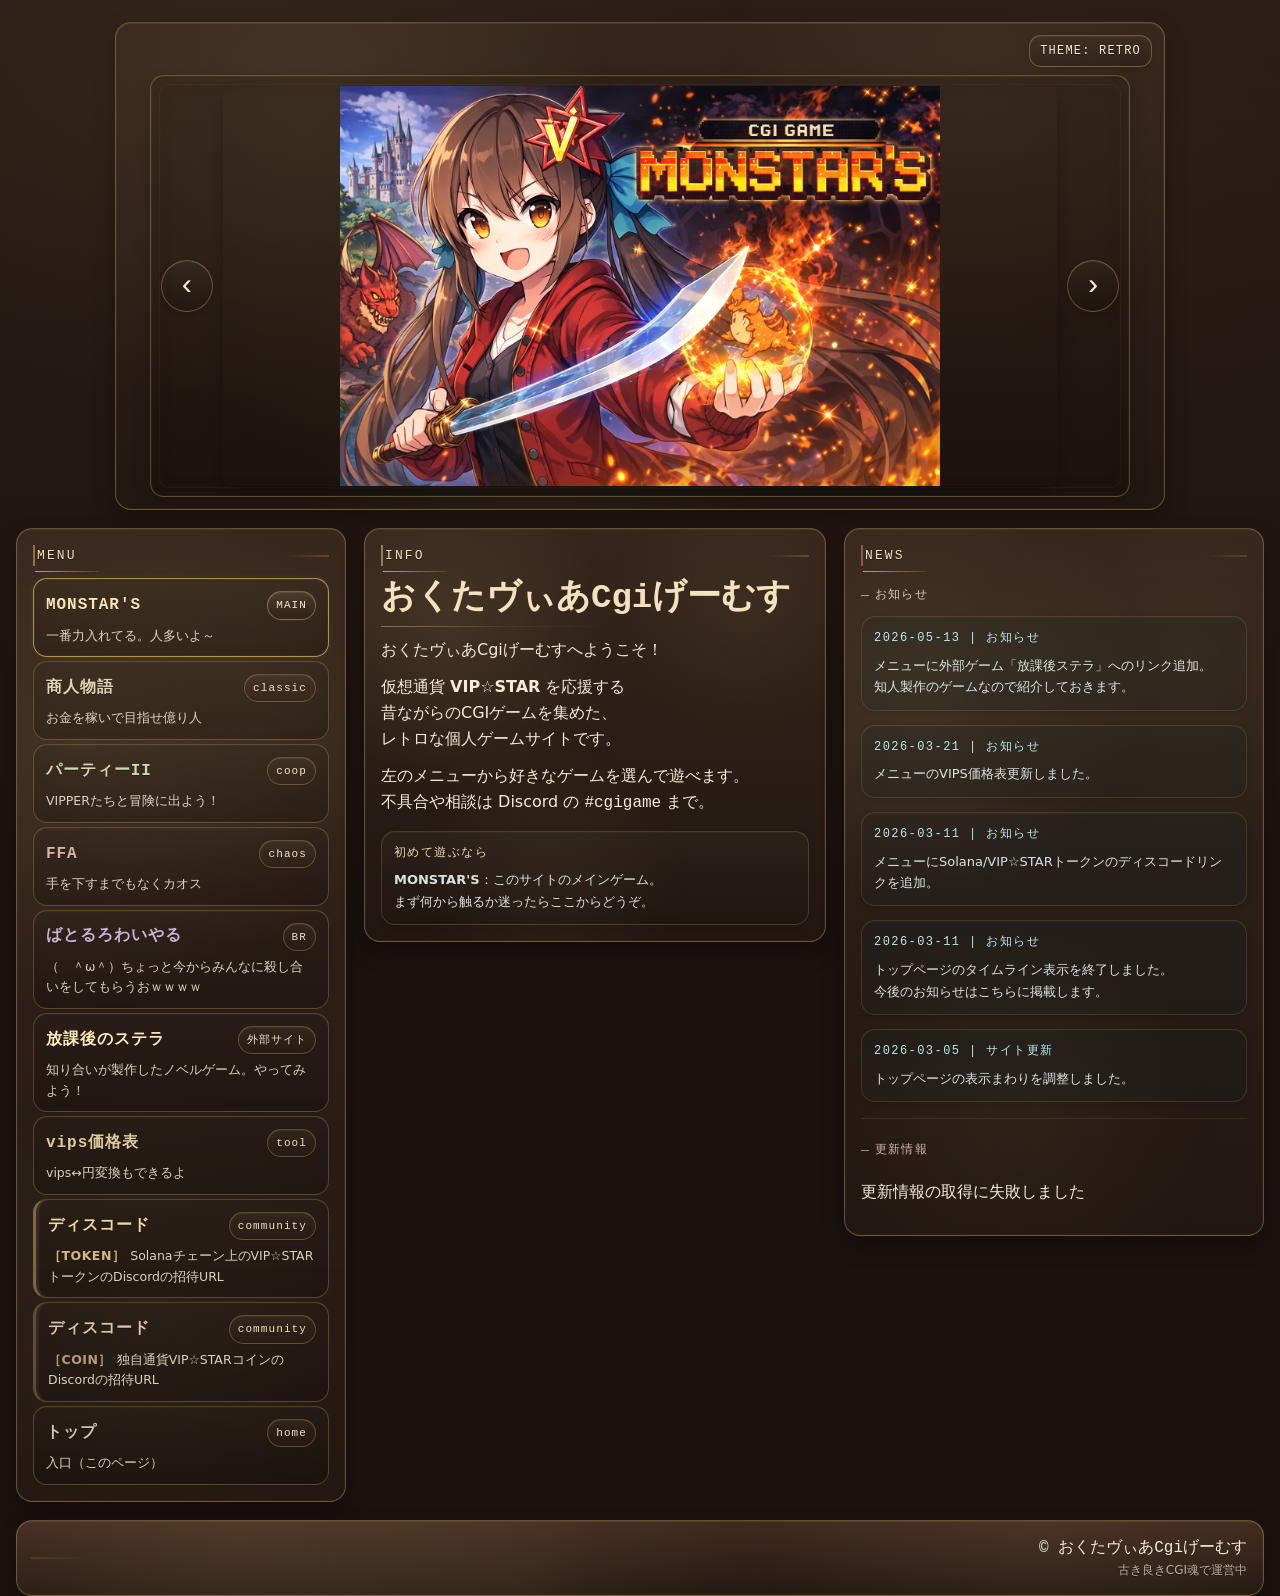
<file: index.html>
<!DOCTYPE html>
<html lang="ja">

<head>
  <meta charset="UTF-8" />
  <meta name="viewport" content="width=device-width, initial-scale=1" />

  <title>おくたヴぃあCgiげーむす | 古いCGIゲームを集めたサイト</title>
  <meta name="description"
    content="古いCGIゲームを集めた非公式サイト。MONSTAR'S、商人物語、パーティーII、FFA、ばとるろわいやる などを掲載。レトロな雰囲気で遊べる個人ゲームポータルです。" />
  <meta name="robots" content="index,follow" />
  <meta name="format-detection" content="telephone=no" />
  <meta name="theme-color" content="#241915" />

  <link rel="canonical" href="https://oktaviacgi-games.com/" />
  <link rel="shortcut icon" href="./top_file/favicon.ico" />

  <meta property="og:site_name" content="おくたヴぃあCgiげーむす" />
  <meta property="og:title" content="おくたヴぃあCgiげーむす | 古いCGIゲームを集めたサイト" />
  <meta property="og:description" content="MONSTAR'S、商人物語、パーティーII、FFA など、昔ながらのCGIゲームを集めた非公式サイト。" />
  <meta property="og:type" content="website" />
  <meta property="og:url" content="https://oktaviacgi-games.com/" />
  <meta property="og:image" content="https://oktaviacgi-games.com/top_file/ogp.jpg" />
  <meta property="og:locale" content="ja_JP" />

  <meta name="twitter:card" content="summary_large_image" />
  <meta name="twitter:title" content="おくたヴぃあCgiげーむす | 古いCGIゲームを集めたサイト" />
  <meta name="twitter:description" content="昔ながらのCGIゲームを集めた非公式サイト。MONSTAR'S、商人物語、パーティーII、FFA などを掲載。" />
  <meta name="twitter:image" content="https://oktaviacgi-games.com/top_file/ogp.jpg" />

  <script type="application/ld+json">
  {
    "@context": "https://schema.org",
    "@type": "CollectionPage",
    "name": "おくたヴぃあCgiげーむす",
    "url": "https://oktaviacgi-games.com/",
    "description": "古いCGIゲームを集めた非公式サイト。MONSTAR'S、商人物語、パーティーII、FFA などを掲載。",
    "inLanguage": "ja",
    "isPartOf": {
      "@type": "WebSite",
      "name": "おくたヴぃあCgiげーむす",
      "url": "https://oktaviacgi-games.com/"
    }
  }
  </script>

  <link rel="stylesheet" href="./top_file/css_js/base.css">
  <link rel="stylesheet" href="./top_file/css_js/retro.css">
  <link rel="stylesheet" href="./top_file/css_js/cyber.css">
  <link rel="stylesheet" href="./top_file/css_js/oldweb.css">
  <script src="./top_file/css_js/top.js" defer></script>

  <link rel="preconnect" href="https://fonts.googleapis.com" />
  <link rel="preconnect" href="https://fonts.gstatic.com" crossorigin />
  <link
    href="https://fonts.googleapis.com/css2?family=Orbitron:wght@500;700;900&family=Roboto+Mono:wght@400;700&display=swap"
    rel="stylesheet" />
</head>

<body data-theme="retro">

  <div class="scanline"></div>
  <div class="scanline2"></div>

  <div id="page">
    <header id="header" class="panel panel-header">
      <div class="header-inner">
        <div class="theme-switch">
          <button id="themeToggle" class="theme-btn" type="button" aria-pressed="false">
            THEME: <span id="themeLabel">RETRO</span>
          </button>
        </div>
        <div class="hero hero-main">
          <div class="hero-card">
            <button class="hero-nav hero-nav-prev" type="button" aria-label="前の画像">‹</button>
            <img id="hero-banner" src="" alt="トップイメージ" />
            <button class="hero-nav hero-nav-next" type="button" aria-label="次の画像">›</button>
          </div>
        </div>
      </div>
    </header>

    <main class="grid3">
      <aside id="navigation" class="panel panel-nav">
        <div class="panel-title panel-title-menu" data-title="MENU">MENU</div>

        <nav class="menu menu-primary">
          <a class="menu-item menu-item-main is-main" href="https://oktaviacgi-games.com/game/monsters_py/monster.py">
            <div class="menu-item-top">
              <span class="menu-label menu-label-main">MONSTAR'S</span>
              <span class="pill pill-main">MAIN</span>
            </div>
            <div class="menu-desc">一番力入れてる。人多いよ～</div>
          </a>

          <a class="menu-item menu-item-classic" href="http://oktavia.sakura.ne.jp/game/syounin/akimono/index.cgi">
            <div class="menu-item-top">
              <span class="menu-label">商人物語</span>
              <span class="pill">classic</span>
            </div>
            <div class="menu-desc">お金を稼いで目指せ億り人</div>
          </a>

          <a class="menu-item menu-item-coop" href="http://oktavia.sakura.ne.jp/game/party2/">
            <div class="menu-item-top">
              <span class="menu-label">パーティーII</span>
              <span class="pill">coop</span>
            </div>
            <div class="menu-desc">VIPPERたちと冒険に出よう！</div>
          </a>

          <a class="menu-item menu-item-chaos" href="http://oktavia.sakura.ne.jp/game/ffa/">
            <div class="menu-item-top">
              <span class="menu-label">FFA</span>
              <span class="pill">chaos</span>
            </div>
            <div class="menu-desc">手を下すまでもなくカオス</div>
          </a>

          <a class="menu-item menu-item-br" href="http://w1.oroti.net/~houjo/br2/brlist.cgi">
            <div class="menu-item-top">
              <span class="menu-label">ばとるろわいやる</span>
              <span class="pill">BR</span>
            </div>
            <div class="menu-desc">（　＾ω＾）ちょっと今からみんなに殺し合いをしてもらうおｗｗｗｗ</div>
          </a>

          <a class="menu-item " href="https://www.houkago-stella.com/lp/" target="_blank">
            <div class="menu-item-top">
              <span class="menu-label">放課後のステラ</span>
              <span class="pill">外部サイト</span>
            </div>
            <div class="menu-desc">知り合いが製作したノベルゲーム。やってみよう！</div>
          </a>

          <a class="menu-item menu-item-tool" href="./vips_price.html">
            <div class="menu-item-top">
              <span class="menu-label">vips価格表</span>
              <span class="pill">tool</span>
            </div>
            <div class="menu-desc">vips↔円変換もできるよ</div>
          </a>

          <a class="menu-item menu-item-community menu-item-community-token" href="https://discord.gg/ZGqx7ARVQj"
            target="_blank" rel="noopener noreferrer">
            <div class="menu-item-top">
              <span class="menu-label">ディスコード</span>
              <span class="pill">community</span>
            </div>
            <div class="menu-desc">Solanaチェーン上のVIP☆STARトークンのDiscordの招待URL</div>
          </a>

          <a class="menu-item menu-item-community menu-item-community-coin" href="https://discord.gg/yNg3ntSDgf"
            target="_blank" rel="noopener noreferrer">
            <div class="menu-item-top">
              <span class="menu-label">ディスコード</span>
              <span class="pill">community</span>
            </div>
            <div class="menu-desc">独自通貨VIP☆STARコインのDiscordの招待URL</div>
          </a>

          <a class="menu-item menu-item-home" href="./">
            <div class="menu-item-top">
              <span class="menu-label">トップ</span>
              <span class="pill">home</span>
            </div>
            <div class="menu-desc">入口（このページ）</div>
          </a>


        </nav>
      </aside>

      <div class="center-col">
        <section id="top_message" class="panel panel-message panel-info">
          <div class="panel-title panel-title-info" data-title="INFO">INFO</div>
          <h1 class="site-title">おくたヴぃあCgiげーむす</h1>
          <p>
            おくたヴぃあCgiげーむすへようこそ！
          </p>

          <p>
            仮想通貨 <strong>VIP☆STAR</strong> を応援する<br>
            昔ながらのCGIゲームを集めた、<br>
            レトロな個人ゲームサイトです。
          </p>

          <p>
            左のメニューから好きなゲームを選んで遊べます。<br>
            不具合や相談は Discord の <span class="mono">#cgigame</span> まで。
          </p>

          <div class="notice notice-info">
            <div class="notice-title">初めて遊ぶなら</div>
            <div class="notice-body">
              <strong>MONSTAR'S</strong>：このサイトのメインゲーム。<br />
              まず何から触るか迷ったらここからどうぞ。<br />
            </div>
          </div>
        </section>
      </div>

      <section id="news" class="panel panel-news">
        <div class="panel-title panel-title-news" data-title="NEWS">NEWS</div>

        <div class="news-block news-block-notice">
          <div class="news-subtitle news-subtitle-notice">お知らせ</div>
          <div id="notice_content">読み込み中...</div>
        </div>

        <div class="news-block news-block-update">
          <div class="news-subtitle news-subtitle-update">更新情報</div>
          <div id="update_content">読み込み中...</div>
        </div>
      </section>
    </main>

    <footer class="footer">
      <div class="footer-inner panel panel-footer">
        <div class="footer-left">
          <div class="mono">© おくたヴぃあCgiげーむす</div>
          <div class="footer-small">CGI / Perl / Python / だいたいノリで動いてる</div>
        </div>
      </div>
    </footer>
  </div>

</body>

</html>
</file>
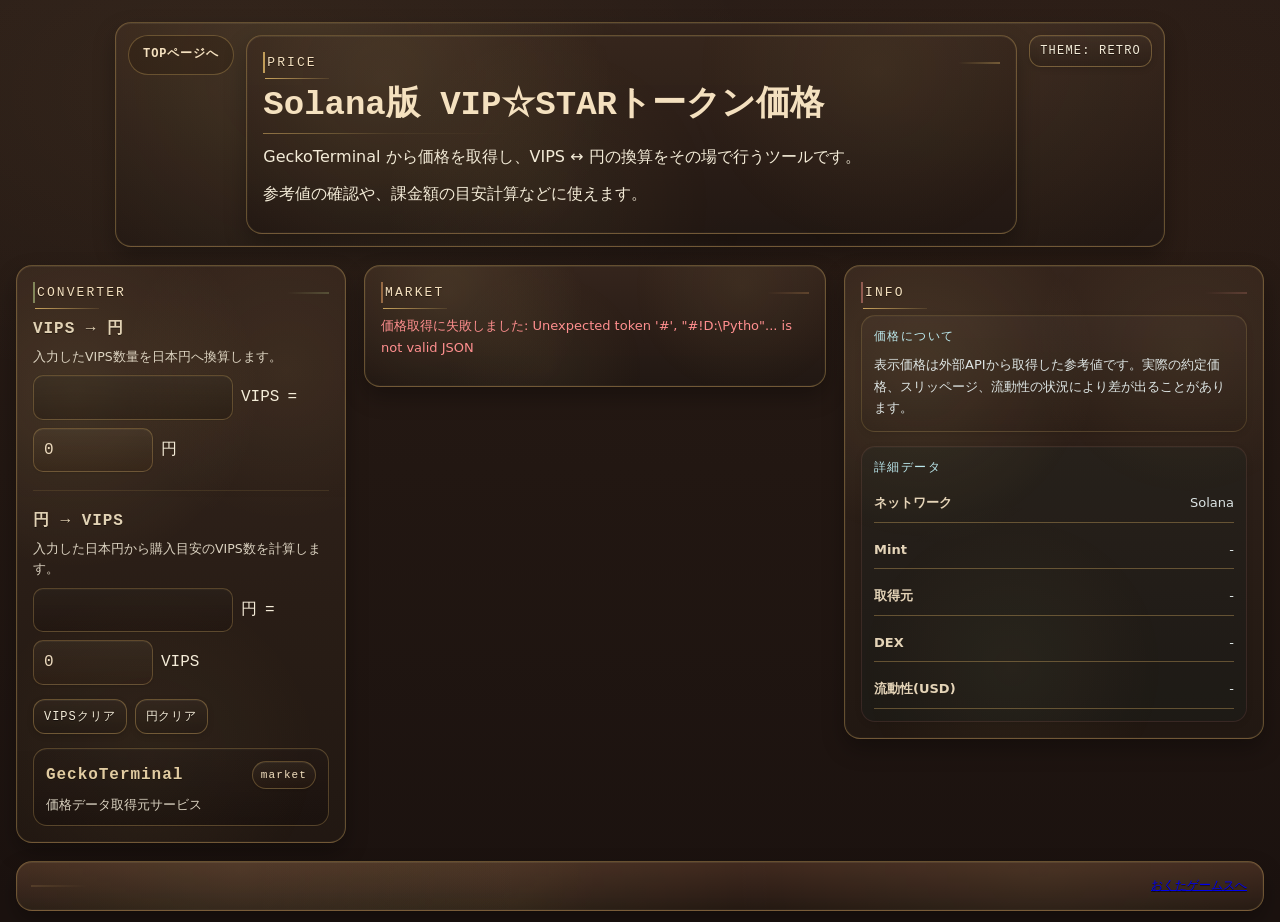
<file: vips_price.html>
<!DOCTYPE html>
<html lang="ja">

<head>
  <meta charset="utf-8">
  <title>VIPS価格表 | おくたヴぃあCgiげーむす</title>
  <meta name="viewport" content="width=device-width, initial-scale=1">
  <meta name="description" content="Solana版 VIP☆STARトークンの現在価格をリアルタイム取得。VIPS↔円の換算ツール付き。GeckoTerminal から価格を取得しています。">
  <meta name="robots" content="index,follow">
  <meta name="format-detection" content="telephone=no">
  <meta name="theme-color" content="#241915">

  <link rel="canonical" href="https://oktaviacgi-games.com/vips_price.html">
  <link rel="shortcut icon" href="./top_file/favicon.ico">

  <meta property="og:site_name" content="おくたヴぃあCgiげーむす">
  <meta property="og:title" content="VIPS価格表 | おくたヴぃあCgiげーむす">
  <meta property="og:description" content="Solana版 VIP☆STARトークンの現在価格をリアルタイム取得。VIPS↔円の換算ツール付き。">
  <meta property="og:type" content="website">
  <meta property="og:url" content="https://oktaviacgi-games.com/vips_price.html">
  <meta property="og:image" content="https://oktaviacgi-games.com/top_file/ogp.jpg">
  <meta property="og:locale" content="ja_JP">

  <meta name="twitter:card" content="summary_large_image">
  <meta name="twitter:title" content="VIPS価格表 | おくたヴぃあCgiげーむす">
  <meta name="twitter:description" content="Solana版 VIP☆STARトークンの現在価格をリアルタイム取得。VIPS↔円の換算ツール付き。">
  <meta name="twitter:image" content="https://oktaviacgi-games.com/top_file/ogp.jpg">

  <script type="application/ld+json">
  {
    "@context": "https://schema.org",
    "@type": "WebPage",
    "name": "VIPS価格表",
    "url": "https://oktaviacgi-games.com/vips_price.html",
    "description": "Solana版 VIP☆STARトークンの現在価格をリアルタイム取得。VIPS↔円の換算ツール付き。",
    "inLanguage": "ja",
    "isPartOf": {
      "@type": "WebSite",
      "name": "おくたヴぃあCgiげーむす",
      "url": "https://oktaviacgi-games.com/"
    }
  }
  </script>

  <link rel="stylesheet" href="./top_file/css_js/base.css">
  <link rel="stylesheet" href="./top_file/css_js/retro.css">
  <link rel="stylesheet" href="./top_file/css_js/cyber.css">
  <link rel="stylesheet" href="./top_file/css_js/oldweb.css">
  <link rel="stylesheet" href="./top_file/css_js/vips_price.css">

  <link rel="preconnect" href="https://fonts.googleapis.com">
  <link rel="preconnect" href="https://fonts.gstatic.com" crossorigin>
  <link
    href="https://fonts.googleapis.com/css2?family=Orbitron:wght@500;700;900&family=Roboto+Mono:wght@400;700&display=swap"
    rel="stylesheet">
</head>

<body data-theme="retro">
  <div class="scanline"></div>
  <div class="scanline2"></div>

  <div id="page">
    <header id="header" class="panel panel-header panel-price-header">
      <div class="header-inner">
        <div class="header-linkbox header-linkbox-top">
          <a class="header-toplink" href="./">TOPページへ</a>
        </div>

        <section class="panel panel-message panel-price-hero price-hero">
          <div class="panel-title panel-title-price" data-title="PRICE">PRICE</div>
          <h1 class="site-title">Solana版 VIP☆STARトークン価格</h1>
          <p>
            GeckoTerminal から価格を取得し、VIPS ↔ 円の換算をその場で行うツールです。
          </p>
          <p>
            参考値の確認や、課金額の目安計算などに使えます。
          </p>
        </section>

        <div class="theme-switch">
          <button id="themeToggle" class="theme-btn" type="button" aria-pressed="false">
            THEME: <span id="themeLabel">RETRO</span>
          </button>
        </div>
      </div>
    </header>

    <main class="grid3 price-grid">
      <aside id="navigation" class="panel converter-panel panel-converter">
        <div class="panel-title panel-title-converter" data-title="CONVERTER">CONVERTER</div>

        <section class="converter-group converter-group-vips-to-jpy">
          <div class="menu-label converter-label">VIPS → 円</div>
          <div class="menu-desc converter-desc">入力したVIPS数量を日本円へ換算します。</div>

          <div class="converter-row">
            <input type="text" id="vipsInput" value="" inputmode="decimal" autocomplete="off">
            <span class="converter-unit">VIPS</span>
            <span class="converter-separator">=</span>
            <span class="result-box" id="jpyResult">0</span>
            <span class="converter-unit">円</span>
          </div>
        </section>

        <section class="converter-group converter-group-jpy-to-vips">
          <div class="menu-label converter-label">円 → VIPS</div>
          <div class="menu-desc converter-desc">入力した日本円から購入目安のVIPS数を計算します。</div>

          <div class="converter-row">
            <input type="text" id="jpyInput" value="" inputmode="decimal" autocomplete="off">
            <span class="converter-unit">円</span>
            <span class="converter-separator">=</span>
            <span class="result-box" id="vipsResult">0</span>
            <span class="converter-unit">VIPS</span>
          </div>
        </section>

        <div class="price-actions">
          <button type="button" class="price-btn price-btn-clear" id="clearVipsBtn">VIPSクリア</button>
          <button type="button" class="price-btn price-btn-clear" id="clearJpyBtn">円クリア</button>
        </div>

        <nav class="menu price-menu">
          <a class="menu-item menu-item-market-source" href="https://www.geckoterminal.com/" target="_blank"
            rel="noopener noreferrer">
            <div class="menu-item-top">
              <span class="menu-label">GeckoTerminal</span>
              <span class="pill">market</span>
            </div>
            <div class="menu-desc">価格データ取得元サービス</div>
          </a>
        </nav>
      </aside>

      <div class="center-col price-main">
        <section class="panel price-panel panel-market">
          <div class="panel-title panel-title-market" data-title="MARKET">MARKET</div>

          <div id="status" class="status-line">価格取得中...</div>

          <div id="priceArea" class="price-summary" style="display:none;">
            <div class="price-line price-line-unit">
              <strong>1 VIPS</strong>
              <span><span id="vipsUsdText">-</span> USD</span>
              <span>/</span>
              <span><span id="vipsJpyText">-</span> 円</span>
            </div>

            <div class="price-line price-line-10k">
              <strong>1万 VIPS</strong>
              <span><span id="vips10kUsdText">-</span> USD</span>
              <span>/</span>
              <span><span id="vips10kJpyText">-</span> 円</span>
            </div>

            <div class="price-line price-line-1m">
              <strong>100万 VIPS</strong>
              <span><span id="vips1mUsdText">-</span> USD</span>
              <span>/</span>
              <span><span id="vips1mJpyText">-</span> 円</span>
            </div>

            <div class="price-actions">
              <button type="button" class="price-btn price-btn-reload" id="reloadBtn">価格を再取得</button>

              <a class="menu-item menu-item-api-source" id="dexLink" href="#" target="_blank" rel="noopener noreferrer">
                <div class="menu-item-top">
                  <span class="menu-label">価格ソースを開く</span>
                  <span class="pill">api</span>
                </div>
                <div class="menu-desc">取得元の詳細ページを開きます。</div>
              </a>
            </div>
          </div>
        </section>
      </div>

      <aside id="news" class="panel info-panel panel-info-side">
        <div class="panel-title panel-title-info-side" data-title="INFO">INFO</div>

        <article class="notice compact notice-price-guide">
          <div class="notice-title">価格について</div>
          <div class="notice-body">
            表示価格は外部APIから取得した参考値です。実際の約定価格、スリッページ、流動性の状況により差が出ることがあります。
          </div>
        </article>

        <article class="notice notice-price-meta">
          <div class="notice-title">詳細データ</div>
          <div class="notice-body">
            <div class="meta-list">
              <div class="meta-row meta-row-network">
                <span class="meta-label">ネットワーク</span>
                <span class="meta-value">Solana</span>
              </div>
              <div class="meta-row meta-row-mint">
                <span class="meta-label">Mint</span>
                <span class="meta-value" id="mintText">-</span>
              </div>
              <div class="meta-row meta-row-provider">
                <span class="meta-label">取得元</span>
                <span class="meta-value" id="providerText">-</span>
              </div>
              <div class="meta-row meta-row-dex">
                <span class="meta-label">DEX</span>
                <span class="meta-value" id="dexText">-</span>
              </div>
              <div class="meta-row meta-row-liquidity">
                <span class="meta-label">流動性(USD)</span>
                <span class="meta-value" id="liquidityText">-</span>
              </div>
            </div>
          </div>
        </article>
      </aside>
    </main>

    <footer class="footer">
      <div class="panel panel-footer">
        <div class="footer-inner">
          <div class="footer-left">
            <div class="footer-small">
              <a href="http://oktavia.sakura.ne.jp/">おくたゲームスへ</a>
            </div>
          </div>
        </div>
      </div>
    </footer>
  </div>

  <script src="./top_file/css_js/vips_price.js" defer></script>
</body>

</html>
</file>
<file: top_file/css_js/base.css>
/* =========================================================
   OKTAVIA CGI GAMES - BASE CSS
   ---------------------------------------------------------
   - 共通レイアウト
   - 共通コンポーネント
   - テーマ非依存の骨格
   ========================================================= */

/* =========================
   1) Common tokens
   ========================= */
:root {
  /* fonts */
  --font-body: "MS PGothic", "MS Gothic", "Meiryo", "Hiragino Kaku Gothic ProN",
    ui-sans-serif, system-ui, -apple-system, "Segoe UI", sans-serif;
  --font-mono: ui-monospace, "MS Gothic", monospace;
  --font-title: var(--font-mono);

  /* base */
  --bg: #241915;
  --text: #f4ecd8;

  /* panel */
  --panel-bg-top: rgba(54, 38, 29, 0.92);
  --panel-bg-bottom: rgba(34, 24, 19, 0.92);
  --panel-border: rgba(255, 209, 117, 0.30);
  --panel-shadow-outer: rgba(0, 0, 0, 0.40);
  --panel-inner-line: rgba(255, 255, 255, 0.05);

  /* panel glow */
  --panel-glow-1: rgba(255, 220, 140, 0.12);
  --panel-glow-2: rgba(255, 220, 140, 0.08);
  --panel-glow-3: rgba(255, 220, 140, 0.07);

  /* titles */
  --title-color: rgba(255, 235, 200, 0.95);

  /* cards / menu */
  --card-border: rgba(255, 209, 117, 0.24);
  --card-bg: rgba(0, 0, 0, 0.14);
  --card-bg-hover: rgba(0, 0, 0, 0.22);

  /* accents */
  --accent: rgba(255, 209, 117, 0.62);
  --accent-strong: rgba(255, 209, 117, 0.46);
  --accent-soft: rgba(255, 209, 117, 0.15);

  /* menu text */
  --menu-label: #ffe9bd;
  --menu-desc: rgba(244, 236, 216, 0.88);
  --menu-textshadow: rgba(255, 209, 117, 0.08);

  /* pill */
  --pill-border: rgba(255, 209, 117, 0.28);
  --pill-bg: rgba(0, 0, 0, 0.18);
  --pill-text: rgba(255, 235, 200, 0.95);

  /* notice */
  --notice-border: rgba(120, 210, 255, 0.24);
  --notice-bg: rgba(0, 40, 55, 0.16);
  --notice-title: rgba(200, 250, 255, 0.92);
  --notice-body: rgba(245, 255, 255, 0.88);

  /* hero */
  --hero-border: rgba(255, 209, 117, 0.30);
  --hero-bg: rgba(0, 0, 0, 0.12);
  --hero-inner: rgba(255, 255, 255, 0.03);

  /* footer */
  --footer-small: rgba(244, 236, 216, 0.72);
}

/* =========================
   2) Base styles
   ========================= */
*,
*::before,
*::after {
  box-sizing: border-box;
}

html,
body {
  height: 100%;
}

body {
  margin: 0;
  color: var(--text);
  background: var(--bg);
  font-family: var(--font-body);
  line-height: 1.65;
}

body.late-night {
  filter: brightness(0.92);
}

#page {
  position: relative;
  z-index: 1;
  max-width: 1280px;
  margin: 22px auto 56px;
  padding: 0 16px;
}

.mono {
  font-family: var(--font-mono);
}

/* scanline要素はHTML側で定義、デフォルトは非表示 */
.scanline,
.scanline2 {
  position: fixed;
  inset: 0;
  z-index: 9999;
  pointer-events: none;
  opacity: 0;
}

/* =========================
   3) Panels
   ========================= */
.panel {
  position: relative;
  overflow: hidden;
  border-radius: 16px;
  border: 1px solid var(--panel-border);
  background: linear-gradient(180deg, var(--panel-bg-top), var(--panel-bg-bottom));
  box-shadow:
    0 12px 30px var(--panel-shadow-outer),
    inset 0 0 0 1px var(--panel-inner-line);
}

.panel::before {
  content: "";
  position: absolute;
  inset: 0;
  pointer-events: none;
  opacity: 0.95;
  background:
    radial-gradient(circle at 18% 22%, var(--panel-glow-1), transparent 35%),
    radial-gradient(circle at 82% 18%, var(--panel-glow-2), transparent 30%),
    radial-gradient(circle at 40% 85%, var(--panel-glow-3), transparent 35%);
}

.panel>* {
  position: relative;
  z-index: 2;
}

/* =========================
   4) Titles / labels
   ========================= */
.panel-title {
  position: relative;
  z-index: 2;
  margin: 0 0 12px;
  color: var(--title-color);
  font-family: var(--font-title);
  font-size: 13px;
  letter-spacing: 0.14em;
  text-transform: uppercase;
}

.menu-label {
  color: var(--menu-label);
  font-family: var(--font-title);
  font-weight: 700;
  letter-spacing: 0.06em;
  text-shadow: 0 0 10px var(--menu-textshadow);
}

/* =========================
   5) Header / hero
   ========================= */
#header.panel {
  max-width: 1050px;
  margin: 0 auto 18px;
  padding: 12px;
}

.header-inner {
  display: grid;
  gap: 8px;
}

.hero {
  display: flex;
  justify-content: center;
}

.hero-card {
  position: relative;
  display: grid;
  grid-template-columns: 52px 1fr 52px;
  align-items: center;
  gap: 10px;

  width: min(100%, 980px);
  min-height: clamp(220px, 32vw, 420px);
  padding: 10px;

  border-radius: 14px;
  overflow: hidden;
  border: 1px solid var(--hero-border);
  background: var(--hero-bg);
  box-shadow: inset 0 0 0 1px var(--hero-inner);

  cursor: default;
  transition: transform 140ms ease, box-shadow 140ms ease;
}

.hero-card:hover {
  transform: translateY(-1px);
  box-shadow: 0 0 12px var(--accent-soft);
}

.hero-card img {
  display: block;
  width: 100%;
  height: auto;
  max-height: 400px;
  object-fit: contain;
  border-radius: 10px;
  filter: contrast(1.03) saturate(1.06);
  box-shadow: 0 10px 22px rgba(0, 0, 0, 0.28);
  animation: heroBreath 8s ease-in-out infinite;
}

@keyframes heroBreath {

  0%,
  100% {
    filter: contrast(1.03) saturate(1.06) brightness(1);
  }

  50% {
    filter: contrast(1.04) saturate(1.07) brightness(1.03);
  }
}

#hero-banner {
  opacity: 1;
  transition: opacity 220ms ease;
}

#hero-banner.is-changing {
  opacity: 0.82;
}

/* =========================
   6) Hero navigation
   ========================= */
.hero-nav {
  width: 52px;
  height: 52px;
  display: grid;
  place-items: center;

  border-radius: 999px;
  border: 1px solid var(--panel-border);
  background: rgba(0, 0, 0, 0.35);
  color: var(--text);

  font-family: var(--font-mono);
  font-size: 30px;
  line-height: 1;
  cursor: pointer;
  user-select: none;

  transition:
    transform 120ms ease,
    box-shadow 120ms ease,
    background 120ms ease,
    border-color 120ms ease;
}

.hero-nav:hover {
  transform: scale(1.05);
  border-color: var(--accent);
  box-shadow: 0 0 14px var(--accent-soft);
  background: rgba(0, 0, 0, 0.45);
}

.hero-nav:active {
  transform: scale(0.98);
}

.hero-nav:focus-visible {
  outline: 2px solid var(--accent-strong);
  outline-offset: 2px;
}

/* =========================
   7) Theme switch
   ========================= */
.theme-switch {
  display: flex;
  justify-content: flex-end;
  margin: 0;
}

.theme-btn {
  padding: 8px 10px;
  border-radius: 12px;
  border: 1px solid var(--panel-border);
  background: rgba(0, 0, 0, 0.18);
  color: var(--text);

  font-family: var(--font-mono);
  font-size: 12px;
  letter-spacing: 0.10em;
  cursor: pointer;

  transition:
    transform 120ms ease,
    box-shadow 120ms ease,
    border-color 120ms ease,
    background 120ms ease;
}

.theme-btn:hover {
  transform: translateY(-1px);
  border-color: var(--accent);
  box-shadow: 0 0 12px var(--accent-soft);
}

.theme-btn:active {
  transform: translateY(1px) scale(0.99);
}

/* =========================
   8) Layout
   ========================= */
.grid3 {
  display: grid;
  grid-template-columns: 330px 1fr 420px;
  gap: 18px;
  align-items: start;
}

#navigation {
  position: sticky;
  top: 16px;
  padding: 16px;
}

.center-col {
  display: grid;
  gap: 18px;
  align-content: start;
}

#news {
  padding: 16px;
}

.news-block+.news-block {
  margin-top: 18px;
  padding-top: 16px;
  border-top: 1px solid var(--panel-border);
}

.news-subtitle {
  margin: 0 0 10px;
  color: var(--title-color);
  font-family: var(--font-mono);
  font-size: 12px;
  letter-spacing: 0.12em;
}

#notice_content,
#update_content {
  min-height: 40px;
}

#notice_content:empty::before,
#update_content:empty::before {
  content: "読み込み中...";
  color: var(--menu-desc);
}

.notice:first-child {
  margin-top: 0;
}

/* =========================
   9) Menu cards
   ========================= */
.menu {
  position: relative;
  z-index: 2;
  display: grid;
  gap: 10px;
}

.menu-item {
  position: relative;
  overflow: hidden;
  display: block;
  padding: 12px 12px 10px;
  border-radius: 14px;
  border: 1px solid var(--card-border);
  background: var(--card-bg);
  color: var(--text);
  text-decoration: none;

  transition:
    transform 120ms ease,
    box-shadow 120ms ease,
    border-color 120ms ease,
    background 120ms ease;
}

.menu-item:hover {
  transform: translateY(-2px);
  border-color: var(--accent-strong);
  background: var(--card-bg-hover);
  box-shadow: 0 0 12px var(--accent-soft);
}

.menu-item-top {
  display: flex;
  align-items: center;
  justify-content: space-between;
  gap: 10px;
}

.menu-desc {
  margin-top: 6px;
  font-size: 12.5px;
  color: var(--menu-desc);
}

.pill {
  padding: 4px 8px;
  border-radius: 999px;
  border: 1px solid var(--pill-border);
  background: var(--pill-bg);
  color: var(--pill-text);
  font-family: var(--font-mono);
  font-size: 11px;
  letter-spacing: 0.10em;
}

.menu-item.is-main {
  border-color: var(--accent);
  box-shadow: 0 0 0 1px rgba(255, 255, 255, 0.03) inset;
}

/* =========================
   10) Info / notice
   ========================= */
.panel-message {
  padding: 16px;
}

.panel-message p {
  margin: 10px 0;
}

.site-title {
  margin: 0 0 8px;
  font-family: var(--font-title);
  font-size: clamp(24px, 3.2vw, 34px);
  line-height: 1.2;
  color: var(--title-color);
}

.notice {
  margin-top: 14px;
  padding: 12px;
  border-radius: 14px;
  border: 1px solid var(--notice-border);
  background: var(--notice-bg);
}

.notice-title {
  margin-bottom: 6px;
  color: var(--notice-title);
  font-family: var(--font-mono);
  font-size: 12px;
  letter-spacing: 0.12em;
}

.notice-body {
  font-size: 13px;
  color: var(--notice-body);
  white-space: normal;
  word-break: break-word;
  overflow-wrap: anywhere;
}

/* =========================
   11) Update panel
   ========================= */
.update-panel {
  padding: 16px;
}

.update-panel .panel-title {
  font-size: 12px;
  opacity: 0.8;
}

.update-row {
  display: flex;
  justify-content: space-between;
  margin-top: 8px;
  font-size: 13px;
}

.update-label {
  color: var(--menu-label);
  font-weight: 700;
}

/* =========================
   12) Footer
   ========================= */
.footer {
  margin-top: 18px;
}

.footer .panel {
  padding: 14px 16px;
}

.footer-inner {
  display: flex;
  align-items: center;
  justify-content: flex-end;
  gap: 12px;
  flex-wrap: wrap;
}

.footer-left {
  text-align: right;
}

.footer-small {
  font-size: 12px;
  color: var(--footer-small);
}

/* =========================
   13) Responsive
   ========================= */
@media (max-width: 1180px) {
  .grid3 {
    grid-template-columns: 330px 1fr;
    grid-template-areas:
      "nav center"
      "news news";
  }

  #navigation {
    grid-area: nav;
    position: static;
  }

  .center-col {
    grid-area: center;
  }

  #news {
    grid-area: news;
  }
}

@media (max-width: 880px) {
  .grid3 {
    grid-template-columns: 1fr;
    grid-template-areas:
      "nav"
      "center"
      "news";
  }

  #navigation {
    grid-area: nav;
    position: static;
    z-index: 5;
  }

  .center-col {
    grid-area: center;
  }

  #news {
    grid-area: news;
    position: relative;
    z-index: 1;
  }

  .hero-card {
    grid-template-columns: 44px 1fr 44px;
    gap: 8px;
    min-height: 180px;
    padding: 8px;
  }

  .hero-nav {
    width: 44px;
    height: 44px;
    font-size: 26px;
  }
}

/* =========================
   14) Theme transitions
   ========================= */
html,
body {
  transition:
    background-color 0.8s ease,
    color 0.6s ease;
}

.panel {
  transition:
    background-color 0.7s ease,
    border-color 0.7s ease,
    box-shadow 0.9s ease;
}

.panel-title {
  transition:
    color 0.6s ease,
    border-color 0.6s ease,
    box-shadow 0.9s ease;
}

.menu-item,
.price-line,
.result-box,
.converter-row input,
.notice {
  transition:
    background-color 0.6s ease,
    color 0.6s ease,
    border-color 0.6s ease,
    box-shadow 0.8s ease,
    text-shadow 0.8s ease;
}

input,
.price-btn {
  transition:
    background-color 0.4s ease,
    border-color 0.4s ease,
    color 0.4s ease,
    box-shadow 0.6s ease;
}

/* =========================
   15) Motion safety
   ========================= */
@media (prefers-reduced-motion: reduce) {

  *,
  *::before,
  *::after {
    animation: none !important;
    transition: none !important;
  }
}
</file>
<file: top_file/css_js/retro.css>
/* =========================================================
   OKTAVIA CGI GAMES - RETRO THEME (REFINED)
   ---------------------------------------------------------
   - retro専用差分
   - 上品レトロ / 暖色 / 落ち着いた木質感
   - base.css の上に重ねる
   ========================================================= */

/* =========================
   1) テーマ変数
   ========================= */
body[data-theme="retro"] {
  --font-body: "MS PGothic", "MS Gothic", "Meiryo", "Hiragino Kaku Gothic ProN",
    ui-sans-serif, system-ui, -apple-system, "Segoe UI", sans-serif;
  --font-title: var(--font-mono);

  --bg: #241915;
  --text: #f4ecd8;

  --panel-bg-top: rgba(54, 38, 29, 0.94);
  --panel-bg-bottom: rgba(34, 24, 19, 0.95);
  --panel-border: rgba(255, 209, 117, 0.30);
  --panel-shadow-outer: rgba(0, 0, 0, 0.40);
  --panel-inner-line: rgba(255, 255, 255, 0.05);

  --panel-glow-1: rgba(255, 220, 140, 0.10);
  --panel-glow-2: rgba(255, 220, 140, 0.06);
  --panel-glow-3: rgba(255, 220, 140, 0.05);

  --title-color: rgba(255, 235, 200, 0.95);

  --card-border: rgba(255, 209, 117, 0.24);
  --card-bg: rgba(0, 0, 0, 0.14);
  --card-bg-hover: rgba(32, 20, 12, 0.28);

  --accent: rgba(255, 209, 117, 0.62);
  --accent-strong: rgba(255, 209, 117, 0.48);
  --accent-soft: rgba(255, 209, 117, 0.14);

  --menu-label: #ffe9bd;
  --menu-desc: rgba(244, 236, 216, 0.88);
  --menu-textshadow: rgba(255, 209, 117, 0.08);

  --pill-border: rgba(255, 209, 117, 0.26);
  --pill-bg: rgba(32, 18, 8, 0.22);
  --pill-text: rgba(255, 235, 200, 0.95);

  --notice-border: rgba(120, 210, 255, 0.18);
  --notice-bg: rgba(0, 40, 55, 0.12);
  --notice-title: rgba(200, 250, 255, 0.92);
  --notice-body: rgba(245, 255, 255, 0.88);

  --hero-border: rgba(255, 209, 117, 0.28);
  --hero-bg: rgba(18, 10, 6, 0.24);
  --hero-inner: rgba(255, 255, 255, 0.03);

  --footer-small: rgba(244, 236, 216, 0.72);

  /* ロール別アクセントカラー */
  --retro-gold: rgba(255, 209, 117, 0.78);
  --retro-gold-soft: rgba(255, 209, 117, 0.26);
  --retro-bronze: rgba(201, 140, 88, 0.72);
  --retro-moss: rgba(168, 182, 120, 0.72);
  --retro-wine: rgba(190, 116, 106, 0.72);
  --retro-ink-soft: rgba(245, 230, 205, 0.88);
}

/* =========================
   2) 全体背景
   - 暖色グラデ放射 + ごく薄い木目/紙感テクスチャ
   ========================= */
body[data-theme="retro"] {
  background-color: #1b120f;
  background-image:
    radial-gradient(900px 520px at 18% 10%, rgba(255, 210, 120, 0.05), transparent 60%),
    radial-gradient(700px 420px at 82% 18%, rgba(160, 90, 30, 0.05), transparent 62%),
    linear-gradient(180deg, #2a1d17 0%, #221712 52%, #1b120f 100%);
  background-repeat: no-repeat;
  background-attachment: fixed;
}

/* 薄い横縞 + 縦縞で紙・木目感を表現（opacity: 0.08 で控えめに） */
body[data-theme="retro"]::before {
  content: "";
  position: fixed;
  inset: 0;
  pointer-events: none;
  z-index: 0;
  opacity: 0.08;
  background:
    repeating-linear-gradient(0deg,
      rgba(255, 240, 220, 0.018) 0px,
      rgba(255, 240, 220, 0.018) 1px,
      transparent 2px,
      transparent 5px),
    repeating-linear-gradient(90deg,
      rgba(70, 38, 18, 0.025) 0px,
      rgba(70, 38, 18, 0.025) 1px,
      transparent 4px,
      transparent 9px);
}

/* =========================
   3) パネル
   - 木箱っぽい多重シャドウ
   - 内側に暖色放射グロー
   - hover で浮き上がり
   ========================= */
body[data-theme="retro"] .panel {
  box-shadow:
    0 10px 22px rgba(0, 0, 0, 0.28),
    0 1px 0 rgba(255, 230, 180, 0.05) inset,
    inset 0 0 0 1px rgba(255, 240, 220, 0.03);
}

/* パネル内側の暖色放射グロー */
body[data-theme="retro"] .panel::before {
  background:
    radial-gradient(circle at 18% 22%, rgba(255, 220, 140, 0.10), transparent 35%),
    radial-gradient(circle at 82% 18%, rgba(255, 220, 140, 0.06), transparent 30%),
    radial-gradient(circle at 40% 85%, rgba(255, 220, 140, 0.05), transparent 35%);
}

body[data-theme="retro"] .panel:hover {
  box-shadow:
    0 12px 24px rgba(0, 0, 0, 0.30),
    0 0 0 1px rgba(255, 215, 140, 0.03),
    inset 0 1px 0 rgba(255, 240, 220, 0.06);
}

/* =========================
   4) 見出し
   - 上品な細いゴールド下線
   - ロールごとに左端ラインと右端の短い飾り線の色を変える
   ========================= */

/* タイトル下のゴールドグラデ線（共通） */
body[data-theme="retro"] .panel-title {
  letter-spacing: 0.16em;
  text-shadow:
    0 1px 0 rgba(0, 0, 0, 0.45),
    0 0 8px rgba(255, 209, 117, 0.05);
}

body[data-theme="retro"] .panel-title::before {
  content: "";
  position: absolute;
  left: 0;
  bottom: -6px;
  width: 64px;
  height: 1px;
  background: linear-gradient(90deg,
      rgba(255, 209, 117, 0.72),
      rgba(255, 209, 117, 0.10));
}

body[data-theme="retro"] .panel-title::after {
  content: none;
}

/* ---- ロール別の左ライン + 右端飾り線 ---- */

body[data-theme="retro"] .panel-title-menu,
body[data-theme="retro"] .panel-title-info,
body[data-theme="retro"] .panel-title-news {
  position: relative;
  padding-left: 2px;
}

/* 左の細いカラーライン */
body[data-theme="retro"] .panel-title-menu {
  border-left: 2px solid rgba(201, 140, 88, 0.68);
}

body[data-theme="retro"] .panel-title-info {
  border-left: 2px solid rgba(168, 182, 120, 0.66);
}

body[data-theme="retro"] .panel-title-news {
  border-left: 2px solid rgba(190, 116, 106, 0.66);
}

/* 右端の短い飾り線（::before の下線とは別に ::after で表現） */
body[data-theme="retro"] .panel-title-menu::after,
body[data-theme="retro"] .panel-title-info::after,
body[data-theme="retro"] .panel-title-news::after {
  content: "";
  position: absolute;
  right: 0;
  top: 50%;
  width: 42px;
  height: 1px;
  transform: translateY(-50%);
  pointer-events: none;
}

body[data-theme="retro"] .panel-title-menu::after {
  background: linear-gradient(90deg, rgba(201, 140, 88, 0), rgba(201, 140, 88, 0.60));
}

body[data-theme="retro"] .panel-title-info::after {
  background: linear-gradient(90deg, rgba(168, 182, 120, 0), rgba(168, 182, 120, 0.56));
}

body[data-theme="retro"] .panel-title-news::after {
  background: linear-gradient(90deg, rgba(190, 116, 106, 0), rgba(190, 116, 106, 0.58));
}

/* =========================
   5) ヘッダー / ヒーロー
   - 額縁感は控えめ・内側の二重枠でほんのり立体感
   - 画像に微sepia
   ========================= */
body[data-theme="retro"] .hero-card {
  background:
    linear-gradient(180deg,
      rgba(255, 230, 180, 0.025),
      rgba(0, 0, 0, 0.08)),
    var(--hero-bg);
  box-shadow:
    inset 0 0 0 1px var(--hero-inner),
    0 8px 18px rgba(0, 0, 0, 0.18);
}

/* 内側の二重枠（額縁の内側ラインと奥の暗い影） */
body[data-theme="retro"] .hero-card::before {
  content: "";
  position: absolute;
  inset: 8px;
  border-radius: 10px;
  pointer-events: none;
  box-shadow:
    inset 0 0 0 1px rgba(255, 235, 190, 0.035),
    inset 0 0 14px rgba(80, 40, 20, 0.08);
}

body[data-theme="retro"] .hero-card:hover {
  box-shadow:
    0 0 10px rgba(255, 209, 117, 0.08),
    0 10px 20px rgba(0, 0, 0, 0.18),
    inset 0 0 0 1px rgba(255, 240, 220, 0.03);
}

/* 微sepia で古写真感 */
body[data-theme="retro"] .hero-card img {
  filter: contrast(1.02) saturate(1.02) sepia(0.02);
}

/* =========================
   6) ヒーローナビゲーション
   - 上品レトロな木枠ボタン風
   - hover で淡いゴールドグロー
   ========================= */
body[data-theme="retro"] .hero-nav {
  background:
    linear-gradient(180deg,
      rgba(255, 230, 180, 0.04),
      rgba(0, 0, 0, 0.16));
  text-shadow: 0 1px 0 rgba(0, 0, 0, 0.45);
  box-shadow:
    inset 0 1px 0 rgba(255, 240, 220, 0.06),
    0 2px 6px rgba(0, 0, 0, 0.14);
}

body[data-theme="retro"] .hero-nav:hover {
  border-color: rgba(255, 209, 117, 0.38);
  background:
    linear-gradient(180deg,
      rgba(255, 235, 190, 0.07),
      rgba(0, 0, 0, 0.20));
  box-shadow:
    0 0 8px rgba(255, 209, 117, 0.08),
    0 4px 8px rgba(0, 0, 0, 0.16),
    inset 0 1px 0 rgba(255, 240, 220, 0.08);
}

/* =========================
   7) テーマ切り替えボタン
   - ナビゲーションボタンと同系統のレトロ木枠風
   ========================= */
body[data-theme="retro"] .theme-btn {
  background:
    linear-gradient(180deg,
      rgba(255, 235, 200, 0.03),
      rgba(0, 0, 0, 0.12));
  text-shadow: 0 1px 0 rgba(0, 0, 0, 0.45);
  box-shadow:
    inset 0 1px 0 rgba(255, 240, 220, 0.05),
    0 2px 6px rgba(0, 0, 0, 0.14);
}

body[data-theme="retro"] .theme-btn:hover {
  box-shadow:
    0 0 8px rgba(255, 209, 117, 0.08),
    0 4px 8px rgba(0, 0, 0, 0.16),
    inset 0 1px 0 rgba(255, 240, 220, 0.06);
}

/* =========================
   8) メニューカード
   - 丁寧なカード感。hover で浮き上がり + 淡いゴールドグロー
   - MAIN項目だけわずかに格上げ
   - カテゴリ・Discord 2種ごとに色差
   ========================= */
body[data-theme="retro"] .menu-primary {
  gap: 4px;
}

body[data-theme="retro"] .menu-item {
  background:
    linear-gradient(180deg,
      rgba(255, 245, 220, 0.018),
      rgba(0, 0, 0, 0.08)),
    var(--card-bg);
  box-shadow:
    0 1px 0 rgba(255, 240, 220, 0.025) inset,
    0 0 0 1px rgba(0, 0, 0, 0.06);
}

body[data-theme="retro"] .menu-item:hover {
  transform: translateY(-2px);
  border-color: rgba(255, 209, 117, 0.38);
  background:
    linear-gradient(180deg,
      rgba(255, 245, 220, 0.03),
      rgba(30, 18, 10, 0.14)),
    var(--card-bg-hover);
  box-shadow:
    0 0 10px rgba(255, 209, 117, 0.08),
    0 6px 14px rgba(0, 0, 0, 0.16),
    inset 0 1px 0 rgba(255, 240, 220, 0.05);
}

/* MAIN 項目：ほんのり暖色を強めて格上げ */
body[data-theme="retro"] .menu-item.is-main {
  background:
    linear-gradient(180deg,
      rgba(255, 230, 180, 0.045),
      rgba(0, 0, 0, 0.08)),
    var(--card-bg);
  box-shadow:
    0 0 0 1px rgba(255, 240, 220, 0.03) inset,
    0 0 10px rgba(255, 209, 117, 0.05);
}

/* ---- カテゴリ別ラベル色 ---- */
body[data-theme="retro"] .menu-item-main .menu-label {
  color: rgba(255, 232, 190, 0.98);
  text-shadow:
    0 1px 0 rgba(0, 0, 0, 0.42),
    0 0 8px rgba(255, 209, 117, 0.10);
}

body[data-theme="retro"] .menu-item-classic .menu-label {
  color: rgba(235, 220, 190, 0.95);
}

body[data-theme="retro"] .menu-item-coop .menu-label {
  color: rgba(215, 228, 182, 0.95);
}

body[data-theme="retro"] .menu-item-chaos .menu-label {
  color: rgba(228, 188, 178, 0.95);
}

body[data-theme="retro"] .menu-item-br .menu-label {
  color: rgba(212, 190, 224, 0.95);
}

body[data-theme="retro"] .menu-item-tool .menu-label {
  color: rgba(236, 214, 170, 0.95);
}

body[data-theme="retro"] .menu-item-home .menu-label {
  color: rgba(220, 212, 198, 0.92);
}

/* ---- Discord 2種：左ライン + ラベル色 + desc prefix ---- */

/* TOKEN：ゴールド系ライン */
body[data-theme="retro"] .menu-item-community-token {
  border-left: 3px solid rgba(210, 176, 108, 0.52);
  box-shadow: inset 3px 0 0 rgba(255, 220, 150, 0.08);
}

/* COIN：ブロンズ系ライン */
body[data-theme="retro"] .menu-item-community-coin {
  border-left: 3px solid rgba(156, 126, 92, 0.50);
  box-shadow: inset 3px 0 0 rgba(210, 176, 130, 0.07);
}

body[data-theme="retro"] .menu-item-community-token .menu-label {
  color: rgba(246, 222, 172, 0.97);
  text-shadow:
    0 1px 0 rgba(0, 0, 0, 0.34),
    0 0 6px rgba(255, 214, 138, 0.06);
}

body[data-theme="retro"] .menu-item-community-coin .menu-label {
  color: rgba(228, 204, 178, 0.95);
  text-shadow:
    0 1px 0 rgba(0, 0, 0, 0.34),
    0 0 6px rgba(201, 160, 112, 0.05);
}

body[data-theme="retro"] .menu-item-community-token .menu-desc::before {
  content: "［TOKEN］ ";
  color: rgba(235, 206, 146, 0.88);
  font-weight: 700;
  letter-spacing: 0.04em;
}

body[data-theme="retro"] .menu-item-community-coin .menu-desc::before {
  content: "［COIN］ ";
  color: rgba(212, 178, 146, 0.84);
  font-weight: 700;
  letter-spacing: 0.04em;
}

/* =========================
   9) メニュー文字・pill
   ========================= */

/* ラベル：圧を弱めて読みやすく */
body[data-theme="retro"] .menu-label {
  text-shadow:
    0 1px 0 rgba(0, 0, 0, 0.42),
    0 0 6px rgba(255, 209, 117, 0.06);
}

body[data-theme="retro"] .menu-desc {
  text-shadow: none;
}

/* pill：真鍮感は薄めに */
body[data-theme="retro"] .pill {
  background:
    linear-gradient(180deg,
      rgba(255, 235, 190, 0.05),
      rgba(60, 35, 18, 0.16));
  border-color: rgba(255, 209, 117, 0.26);
  box-shadow:
    inset 0 1px 0 rgba(255, 235, 200, 0.06),
    0 1px 2px rgba(0, 0, 0, 0.12);
}

/* MAIN pill：ゴールド枠 + 微グロー */
body[data-theme="retro"] .pill-main {
  border-color: rgba(255, 220, 160, 0.34);
  background:
    linear-gradient(180deg,
      rgba(255, 225, 170, 0.10),
      rgba(0, 0, 0, 0.12));
  color: rgba(255, 238, 210, 0.96);
  box-shadow:
    inset 0 1px 0 rgba(255, 240, 220, 0.08),
    0 0 8px rgba(255, 209, 117, 0.04);
}

/* =========================
   10) お知らせ枠
   - 貼り紙感ではなく静かな情報枠
   ========================= */
body[data-theme="retro"] .notice {
  box-shadow:
    inset 0 1px 0 rgba(255, 255, 255, 0.025),
    0 2px 6px rgba(0, 0, 0, 0.10);
}

body[data-theme="retro"] .notice::after {
  content: none;
}

/* =========================
   11) INFO
   - サイトタイトル下のゴールドグラデ線
   - notice-info は暖色の情報枠
   ========================= */

/* タイトル下の細いゴールドグラデ線 */
body[data-theme="retro"] .panel-info .site-title {
  position: relative;
  padding-bottom: 8px;
}

body[data-theme="retro"] .panel-info .site-title::after {
  content: "";
  position: absolute;
  left: 0;
  bottom: 0;
  width: min(240px, 68%);
  height: 1px;
  background:
    linear-gradient(90deg,
      rgba(255, 209, 117, 0.45),
      rgba(255, 209, 117, 0.08),
      transparent);
}

/* 初心者向け notice：暖色の静かな枠 */
body[data-theme="retro"] .notice-info {
  border-color: rgba(255, 209, 117, 0.18);
  background:
    linear-gradient(180deg,
      rgba(255, 245, 225, 0.028),
      rgba(0, 0, 0, 0.06));
}

body[data-theme="retro"] .notice-info .notice-title {
  color: rgba(244, 223, 186, 0.96);
}

/* =========================
   12) NEWS / お知らせ / 更新情報
   ========================= */

/* 区切り線：ゴールド細線 */
body[data-theme="retro"] .news-block-notice+.news-block-update {
  margin-top: 16px;
  padding-top: 14px;
  border-top: 1px solid rgba(255, 209, 117, 0.10);
}

/* NEWS 小見出し：左端に細い横線のアイコン */
body[data-theme="retro"] .news-subtitle-notice,
body[data-theme="retro"] .news-subtitle-update {
  display: inline-flex;
  align-items: center;
  gap: 6px;
  letter-spacing: 0.10em;
}

body[data-theme="retro"] .news-subtitle-notice {
  color: rgba(236, 220, 190, 0.90);
}

body[data-theme="retro"] .news-subtitle-update {
  color: rgba(229, 200, 188, 0.88);
}

/* 短い横線アイコン（currentColor で連動） */
body[data-theme="retro"] .news-subtitle-notice::before,
body[data-theme="retro"] .news-subtitle-update::before {
  content: "";
  display: inline-block;
  width: 8px;
  height: 1px;
  background: currentColor;
  opacity: 0.75;
}

/* お知らせ枠：ゴールドの細い枠 */
body[data-theme="retro"] #notice_content .notice {
  border-color: rgba(255, 209, 117, 0.14);
}

/* 更新情報：ゴールド細線で区切る一覧感 */
body[data-theme="retro"] #update_content {
  margin-top: 8px;
}

body[data-theme="retro"] .update-row {
  margin-top: 8px;
  padding: 6px 8px;
  border-bottom: 1px solid rgba(255, 209, 117, 0.10);
}

body[data-theme="retro"] .update-label {
  color: rgba(245, 228, 198, 0.94);
}

/* =========================
   13) フッター
   ========================= */

/* フッターパネル：深い暖色グラデ */
body[data-theme="retro"] .footer .panel {
  background:
    linear-gradient(180deg,
      rgba(70, 46, 34, 0.90),
      rgba(38, 26, 20, 0.94));
}

body[data-theme="retro"] .footer-small {
  text-shadow: 0 1px 0 rgba(0, 0, 0, 0.42);
}

/* 左端にゴールドグラデ線のさりげない装飾 */
body[data-theme="retro"] .panel-footer {
  position: relative;
}

body[data-theme="retro"] .panel-footer::after {
  content: "";
  position: absolute;
  left: 14px;
  top: 50%;
  width: 56px;
  height: 1px;
  transform: translateY(-50%);
  background:
    linear-gradient(90deg,
      rgba(255, 209, 117, 0.45),
      rgba(255, 209, 117, 0));
  opacity: 0.55;
}

/* =========================
   14) モーション軽減
   ========================= */
@media (prefers-reduced-motion: reduce) {

  body[data-theme="retro"] .panel,
  body[data-theme="retro"] .menu-item,
  body[data-theme="retro"] .hero-card,
  body[data-theme="retro"] .theme-btn,
  body[data-theme="retro"] .hero-nav {
    transition: none;
  }
}
</file>
<file: top_file/css_js/cyber.css>
/* =========================================================
   OKTAVIA CGI GAMES - CYBER THEME
   ---------------------------------------------------------
   - cyber専用色
   - HUD / scanline / glitch / neon
   ========================================================= */

/* =========================
   1) テーマ変数
   ========================= */
body[data-theme="cyber"] {
  --font-body: "Roboto Mono", ui-monospace, monospace;
  --font-title: "Orbitron", "Roboto Mono", monospace;

  --bg: #05000a;
  --text: rgba(245, 250, 255, 0.94);

  --panel-bg-top: rgba(10, 0, 18, 0.60);
  --panel-bg-bottom: rgba(2, 0, 8, 0.88);
  --panel-border: rgba(0, 255, 240, 0.40);
  --panel-shadow-outer: rgba(0, 0, 0, 0.82);
  --panel-inner-line: rgba(255, 255, 255, 0.04);

  --panel-glow-1: rgba(0, 255, 240, 0.22);
  --panel-glow-2: rgba(255, 60, 220, 0.16);
  --panel-glow-3: rgba(170, 90, 255, 0.12);

  --title-color: rgba(235, 255, 255, 0.98);

  --card-border: rgba(0, 255, 240, 0.28);
  --card-bg: rgba(0, 255, 240, 0.055);
  --card-bg-hover: rgba(255, 60, 220, 0.10);

  --accent-strong: rgba(0, 255, 240, 0.95);
  --accent: rgba(255, 60, 220, 0.90);
  --accent-soft: rgba(0, 255, 240, 0.22);

  --menu-label: rgba(0, 255, 240, 0.98);
  --menu-desc: rgba(245, 250, 255, 0.80);
  --menu-textshadow: rgba(0, 255, 240, 0.22);

  --pill-border: rgba(255, 60, 220, 0.45);
  --pill-bg: rgba(255, 60, 220, 0.14);
  --pill-text: rgba(255, 210, 245, 0.96);

  --notice-border: rgba(140, 255, 80, 0.35);
  --notice-bg: rgba(140, 255, 80, 0.07);
  --notice-title: rgba(210, 255, 230, 0.95);
  --notice-body: rgba(245, 250, 255, 0.84);

  --hero-border: rgba(0, 255, 240, 0.34);
  --hero-bg: rgba(0, 255, 240, 0.04);
  --hero-inner: rgba(255, 255, 255, 0.03);

  --footer-small: rgba(245, 250, 255, 0.72);

  /* ロール別アクセントカラー */
  --cyber-cyan: #7ef9ff;
  --cyber-magenta: #ff57d2;
  --cyber-violet: #b592ff;
  --cyber-lime: #a8ff60;
  --cyber-amber: #ffca5f;
  --cyber-red: #ff6b7a;

  /* 本文全体にうっすらグロー */
  text-shadow:
    0 0 6px rgba(0, 255, 240, 0.28),
    0 0 16px rgba(255, 60, 220, 0.14);
}

/* =========================
   2) 背景オーバーレイ
   - シアン/マゼンタ/バイオレットのグラデ放射
   - 細いスキャンライン横縞 + グリッド縦横線
   - 斜め方向のマゼンタ細線
   ========================= */
body[data-theme="cyber"]::before {
  content: "";
  position: fixed;
  inset: 0;
  z-index: 0;
  pointer-events: none;
  opacity: 0.95;
  mix-blend-mode: screen;

  background:
    radial-gradient(900px 520px at 18% 14%, rgba(0, 255, 240, 0.22), transparent 60%),
    radial-gradient(900px 520px at 78% 22%, rgba(255, 60, 220, 0.18), transparent 62%),
    radial-gradient(800px 520px at 40% 78%, rgba(170, 90, 255, 0.16), transparent 62%),
    radial-gradient(1200px 900px at 50% 75%, transparent 35%, rgba(0, 0, 0, 0.70) 100%),
    repeating-linear-gradient(0deg,
      rgba(255, 255, 255, 0.040) 0px,
      rgba(255, 255, 255, 0.040) 1px,
      transparent 2px,
      transparent 7px),
    linear-gradient(90deg, rgba(0, 255, 240, 0.18) 1px, transparent 1px),
    linear-gradient(0deg, rgba(0, 255, 240, 0.18) 1px, transparent 1px),
    repeating-linear-gradient(135deg,
      rgba(255, 60, 220, 0.06) 0px,
      rgba(255, 60, 220, 0.06) 1px,
      transparent 2px,
      transparent 18px);

  background-size:
    auto, auto, auto, auto,
    auto,
    52px 52px,
    52px 52px,
    auto;
}

/* 画面全体を横切るシアン/マゼンタのスキャンバー（::after） */
body[data-theme="cyber"]::after {
  content: "";
  position: fixed;
  left: 0;
  right: 0;
  z-index: 9998;
  height: 2px;
  pointer-events: none;
  background: linear-gradient(90deg,
      transparent,
      rgba(0, 255, 240, 0.9),
      transparent);
  animation: cyberScan 7s linear infinite;
}

/* =========================
   3) スキャンライン
   - .scanline  : シアン縦スキャン
   - .scanline2 : マゼンタ逆スキャン（速度違い）
   ========================= */
body[data-theme="cyber"] .scanline,
body[data-theme="cyber"] .scanline2 {
  opacity: 1;
}

body[data-theme="cyber"] .scanline {
  background: repeating-linear-gradient(to bottom,
      transparent 0%,
      rgba(0, 255, 234, 0.05) 1px,
      transparent 3px);
  animation: scan 6s linear infinite;
}

body[data-theme="cyber"] .scanline2 {
  background: repeating-linear-gradient(to bottom,
      transparent 0%,
      rgba(255, 0, 170, 0.04) 2px,
      transparent 5px);
  animation: scan2 9s linear infinite reverse;
}

/* =========================
   4) パネル
   - 多重グロー + 内側シアン縞
   - 四隅にシアン/マゼンタ/ライム/バイオレットの角飾りライン
   - ゆるやかな輝度パルスアニメーション
   ========================= */
body[data-theme="cyber"] .panel {
  isolation: isolate;
  box-shadow:
    0 18px 48px rgba(0, 0, 0, 0.82),
    0 0 26px rgba(0, 255, 240, 0.18),
    0 0 42px rgba(255, 60, 220, 0.14),
    0 0 60px rgba(170, 90, 255, 0.10),
    inset 0 0 0 1px rgba(0, 255, 240, 0.18);
  backdrop-filter: blur(10px);
  animation: cyberPulse 5.5s ease-in-out infinite;
}

/* 内側グロー + パネル全面に細い横縞 */
body[data-theme="cyber"] .panel::before {
  background:
    radial-gradient(circle at 14% 16%, rgba(0, 255, 240, 0.28), transparent 44%),
    radial-gradient(circle at 86% 14%, rgba(255, 60, 220, 0.24), transparent 44%),
    radial-gradient(circle at 40% 88%, rgba(170, 90, 255, 0.18), transparent 50%),
    repeating-linear-gradient(180deg,
      rgba(0, 255, 240, 0.06) 0px,
      rgba(0, 255, 240, 0.06) 1px,
      transparent 2px,
      transparent 10px);
  opacity: 0.88;
}

/* 四隅の角飾り：各辺140pxの短いネオンライン */
body[data-theme="cyber"] .panel::after {
  content: "";
  position: absolute;
  inset: 0;
  pointer-events: none;
  opacity: 0.60;
  background:
    linear-gradient(90deg, rgba(0, 255, 240, 0.95), transparent 24%) top left / 140px 3px no-repeat,
    linear-gradient(180deg, rgba(0, 255, 240, 0.95), transparent 24%) top left / 3px 140px no-repeat,
    linear-gradient(270deg, rgba(255, 60, 220, 0.90), transparent 24%) top right / 140px 3px no-repeat,
    linear-gradient(180deg, rgba(255, 60, 220, 0.90), transparent 24%) top right / 3px 140px no-repeat,
    linear-gradient(90deg, rgba(140, 255, 80, 0.70), transparent 24%) bottom left / 140px 3px no-repeat,
    linear-gradient(0deg, rgba(140, 255, 80, 0.70), transparent 24%) bottom left / 3px 140px no-repeat,
    linear-gradient(270deg, rgba(170, 90, 255, 0.70), transparent 24%) bottom right / 140px 3px no-repeat,
    linear-gradient(0deg, rgba(170, 90, 255, 0.70), transparent 24%) bottom right / 3px 140px no-repeat;
}

/* =========================
   5) パネルタイトル
   - 点滅フリッカーアニメーション
   - グロー付きテキストシャドウ
   - 下部にシアン→マゼンタのグラデライン
   - ::after で同テキストをずらして重ねグリッチ感
   ========================= */
body[data-theme="cyber"] .panel-title {
  letter-spacing: 0.22em;
  animation: cyberTitleFlicker 4.2s infinite steps(1);
  text-shadow:
    0 0 10px rgba(0, 255, 240, 0.60),
    0 0 24px rgba(255, 60, 220, 0.28),
    0 0 40px rgba(170, 90, 255, 0.16);
}

/* タイトル下の細いグラデライン */
body[data-theme="cyber"] .panel-title::before {
  content: "";
  position: absolute;
  left: 0;
  bottom: -6px;
  width: 60%;
  height: 1px;
  background: linear-gradient(90deg,
      rgba(0, 255, 240, 0.9),
      rgba(255, 60, 220, 0.6),
      transparent);
}

/* テキストをわずかにずらして重ねるグリッチ感 */
body[data-theme="cyber"] .panel-title::after {
  content: attr(data-title);
  position: absolute;
  left: 2px;
  top: 0;
  opacity: 0.45;
  color: rgba(255, 60, 220, 0.88);
  pointer-events: none;
  text-shadow:
    -1px 0 rgba(0, 255, 240, 0.55),
    1px 0 rgba(255, 60, 220, 0.45);
}

/* ---- パネルタイトルのロール別アクセント ---- */

/* 左端のカラーライン + 内側グロー */
body[data-theme="cyber"] .panel-title-menu {
  padding-left: 12px;
  padding-right: 12px;
  border-left: 3px solid rgba(126, 249, 255, 0.85);
  box-shadow: inset 0 0 12px rgba(126, 249, 255, 0.05);
}

body[data-theme="cyber"] .panel-title-info {
  padding-left: 12px;
  padding-right: 12px;
  border-left: 3px solid rgba(168, 255, 96, 0.82);
  box-shadow: inset 0 0 12px rgba(168, 255, 96, 0.04);
}

body[data-theme="cyber"] .panel-title-news {
  padding-left: 12px;
  padding-right: 12px;
  border-left: 3px solid rgba(255, 87, 210, 0.82);
  box-shadow: inset 0 0 12px rgba(255, 87, 210, 0.05);
}

/* 右端の短い発光ライン（::before / ::after をグリッチで使っているため高さ付き帯で表現） */
body[data-theme="cyber"] .panel-title-menu::after,
body[data-theme="cyber"] .panel-title-info::after,
body[data-theme="cyber"] .panel-title-news::after {
  /* グリッチ用 ::after を上書きして役割ライン専用にする */
  content: "";
  position: absolute;
  right: 10px;
  top: 50%;
  width: 10%;
  height: 10px;
  transform: translateY(-50%);
  pointer-events: none;
}

body[data-theme="cyber"] .panel-title-menu::after {
  background: linear-gradient(90deg, rgba(126, 249, 255, 0), rgba(126, 249, 255, 0.85));
  box-shadow: 0 0 8px rgba(126, 249, 255, 0.30);
}

body[data-theme="cyber"] .panel-title-info::after {
  background: linear-gradient(90deg, rgba(168, 255, 96, 0), rgba(168, 255, 96, 0.82));
  box-shadow: 0 0 8px rgba(168, 255, 96, 0.24);
}

body[data-theme="cyber"] .panel-title-news::after {
  background: linear-gradient(90deg, rgba(255, 87, 210, 0), rgba(255, 87, 210, 0.88));
  box-shadow: 0 0 8px rgba(255, 87, 210, 0.28);
}

/* =========================
   6) メニューカード
   - 内側シアングロー
   - hover: 光沢スウィープ（::before）+ 横断ライン（::after）
   - hover: 浮き上がり + マゼンタ多重グロー
   ========================= */
body[data-theme="cyber"] .menu-item {
  box-shadow:
    0 0 0 1px rgba(0, 255, 240, 0.10) inset,
    0 0 18px rgba(0, 255, 240, 0.06);
}

/* hover時に流れるレインボー光沢 */
body[data-theme="cyber"] .menu-item::before {
  content: "";
  position: absolute;
  inset: -55% -55%;
  opacity: 0;
  pointer-events: none;
  transform: translateX(-55%);
  transition: opacity 180ms ease, transform 360ms ease;
  background: linear-gradient(120deg,
      transparent 36%,
      rgba(0, 255, 240, 0.26) 50%,
      rgba(255, 60, 220, 0.18) 58%,
      rgba(140, 255, 80, 0.12) 62%,
      transparent 72%);
}

/* hover時に中央を横切る発光ライン */
body[data-theme="cyber"] .menu-item::after {
  content: "";
  position: absolute;
  left: 10px;
  right: 10px;
  top: 50%;
  height: 1px;
  opacity: 0;
  pointer-events: none;
  transform: translateX(-25%) scaleX(0.75);
  background: linear-gradient(90deg,
      transparent,
      rgba(0, 255, 240, 0),
      rgba(0, 255, 240, 0.85),
      rgba(255, 60, 220, 0.7),
      transparent);
}

body[data-theme="cyber"] .menu-item:hover::before {
  opacity: 1;
  transform: translateX(55%);
}

body[data-theme="cyber"] .menu-item:hover::after {
  opacity: 0.95;
  transform: translateX(12%) scaleX(1);
  transition: transform 240ms ease, opacity 180ms ease;
}

body[data-theme="cyber"] .menu-item:hover {
  transform: translateY(-2px) scale(1.02);
  border-color: rgba(255, 60, 220, 0.60);
  box-shadow:
    0 0 30px rgba(0, 255, 240, 0.22),
    0 0 28px rgba(255, 60, 220, 0.18),
    0 0 44px rgba(170, 90, 255, 0.14),
    inset 0 0 0 1px rgba(255, 60, 220, 0.12);
}

/* ---- メニュー項目のカテゴリ別ラベル色 ---- */

/* メインラベル：白＋シアン/マゼンタ二重グロー */
body[data-theme="cyber"] .menu-item-main .menu-label {
  color: #ffffff;
  text-shadow:
    0 0 10px rgba(126, 249, 255, 0.35),
    0 0 16px rgba(255, 87, 210, 0.16);
}

body[data-theme="cyber"] .menu-item-classic .menu-label {
  color: #8fc8ff;
}

body[data-theme="cyber"] .menu-item-coop .menu-label {
  color: var(--cyber-lime);
}

body[data-theme="cyber"] .menu-item-chaos .menu-label {
  color: var(--cyber-red);
}

body[data-theme="cyber"] .menu-item-br .menu-label {
  color: var(--cyber-violet);
}

body[data-theme="cyber"] .menu-item-tool .menu-label {
  color: var(--cyber-amber);
}

body[data-theme="cyber"] .menu-item-home .menu-label {
  color: rgba(220, 240, 245, 0.88);
}

/* Discord 2種：左ライン + ラベル色 + desc prefix */
body[data-theme="cyber"] .menu-item-community-token {
  border-left: 2px solid rgba(126, 249, 255, 0.50);
}

body[data-theme="cyber"] .menu-item-community-coin {
  border-left: 2px solid rgba(255, 202, 95, 0.50);
}

body[data-theme="cyber"] .menu-item-community-token .menu-label {
  color: #7ef9ff;
}

body[data-theme="cyber"] .menu-item-community-coin .menu-label {
  color: #ffca5f;
}

body[data-theme="cyber"] .menu-item-community-token .menu-desc::before {
  content: "[TOKEN-NET] ";
  color: var(--cyber-cyan);
  font-weight: 700;
  letter-spacing: 0.06em;
}

body[data-theme="cyber"] .menu-item-community-coin .menu-desc::before {
  content: "[COIN-NET] ";
  color: var(--cyber-amber);
  font-weight: 700;
  letter-spacing: 0.06em;
}

/* ---- menu-label の共通サイバー感 ---- */

/* 微グロー + 下線 + 左側の小ボックス記号 */
body[data-theme="cyber"] .menu-item .menu-label {
  position: relative;
  display: inline-block;
  padding-bottom: 2px;
  letter-spacing: 0.06em;
  text-shadow: 0 0 6px rgba(126, 249, 255, 0.10);
}

/* タイトル直下の細い発光アンダーライン */
body[data-theme="cyber"] .menu-item .menu-label::after {
  content: "";
  position: absolute;
  left: 0;
  bottom: -1px;
  width: 100%;
  height: 1px;
  background: currentColor;
  opacity: 0.28;
  box-shadow: 0 0 6px currentColor;
  transform: scaleX(0.92);
  transform-origin: left center;
}

/* 左端の小さなネオンボックス記号 */
body[data-theme="cyber"] .menu-item .menu-label::before {
  content: "";
  display: inline-block;
  width: 6px;
  height: 6px;
  margin-right: 7px;
  vertical-align: middle;
  border: 1px solid currentColor;
  box-shadow: 0 0 8px currentColor;
  opacity: 0.65;
}

/* hover 時: グロー強化 + アンダーライン拡大 */
body[data-theme="cyber"] .menu-item:hover .menu-label {
  text-shadow:
    0 0 8px currentColor,
    0 0 14px rgba(255, 255, 255, 0.06);
}

body[data-theme="cyber"] .menu-item:hover .menu-label::after {
  opacity: 0.55;
  box-shadow: 0 0 8px currentColor, 0 0 14px currentColor;
  transform: scaleX(1);
}

/* ---- pill バリアント ---- */

/* MAINラベル：白文字 + グロー */
body[data-theme="cyber"] .pill-main {
  color: #ffffff;
  border-color: rgba(255, 255, 255, 0.24);
  box-shadow:
    0 0 8px rgba(126, 249, 255, 0.08) inset,
    0 0 14px rgba(255, 87, 210, 0.08);
}

/* =========================
   7) ヒーローカード
   - シアン/マゼンタ多重グロー
   - 内側に上下グラデオーバーレイ
   - 画像はコントラスト/彩度を少し上げる
   ========================= */
body[data-theme="cyber"] .hero-card {
  box-shadow:
    0 0 24px rgba(0, 255, 240, 0.18),
    0 0 42px rgba(255, 60, 220, 0.14),
    inset 0 0 0 1px rgba(0, 255, 240, 0.16);
  animation: cyberPulse 5.5s ease-in-out infinite;
}

/* 上下のグラデオーバーレイ（画像に奥行き感） */
body[data-theme="cyber"] .hero-card::before {
  content: "";
  position: absolute;
  inset: 8px;
  z-index: 1;
  pointer-events: none;
  border-radius: 10px;
  background: linear-gradient(180deg,
      rgba(255, 255, 255, 0.06),
      transparent 20%,
      transparent 80%,
      rgba(0, 255, 240, 0.06));
}

body[data-theme="cyber"] .hero-card img {
  filter: contrast(1.06) saturate(1.12) brightness(1.02);
}

/* =========================
   8) ヒーローナビゲーション
   - 角丸12px（サイバー角）
   - シアン枠 + シアン/マゼンタグラデ背景
   - テキストにグロー
   ========================= */
body[data-theme="cyber"] .hero-nav {
  border-radius: 12px;
  border-color: rgba(0, 255, 240, 0.38);
  background: linear-gradient(180deg,
      rgba(0, 255, 240, 0.12),
      rgba(255, 60, 220, 0.10));
  box-shadow:
    0 0 16px rgba(0, 255, 240, 0.12),
    inset 0 0 0 1px rgba(255, 255, 255, 0.05);
  text-shadow:
    0 0 10px rgba(0, 255, 240, 0.65),
    0 0 18px rgba(255, 60, 220, 0.25);
}

body[data-theme="cyber"] .hero-nav:hover {
  border-color: rgba(255, 60, 220, 0.58);
  box-shadow:
    0 0 24px rgba(0, 255, 240, 0.20),
    0 0 26px rgba(255, 60, 220, 0.16),
    inset 0 0 0 1px rgba(255, 255, 255, 0.08);
}

/* =========================
   9) テーマ切り替えボタン
   - シアン枠 + 多重グロー
   - hover: マゼンタ強化
   ========================= */
body[data-theme="cyber"] .theme-btn {
  background: rgba(0, 255, 240, 0.06);
  border-color: rgba(0, 255, 240, 0.34);
  box-shadow:
    0 0 16px rgba(0, 255, 240, 0.14),
    0 0 18px rgba(255, 60, 220, 0.10),
    inset 0 0 0 1px rgba(0, 255, 240, 0.14);
  animation: cyberPulse 5.5s ease-in-out infinite;
}

body[data-theme="cyber"] .theme-btn:hover {
  border-color: rgba(255, 60, 220, 0.54);
  box-shadow:
    0 0 24px rgba(0, 255, 240, 0.20),
    0 0 24px rgba(255, 60, 220, 0.18),
    0 0 34px rgba(170, 90, 255, 0.14),
    inset 0 0 0 1px rgba(255, 60, 220, 0.12);
}

/* =========================
   10) NEWS / お知らせ / 更新情報
   ========================= */

/* NEWS 小見出し：モノスペース大文字 + カラー記号 */
body[data-theme="cyber"] .news-subtitle-notice,
body[data-theme="cyber"] .news-subtitle-update {
  display: inline-flex;
  align-items: center;
  gap: 8px;
  font-family: var(--font-mono);
  font-size: 11px;
  letter-spacing: 0.12em;
  text-transform: uppercase;
}

body[data-theme="cyber"] .news-subtitle-notice {
  color: rgba(180, 255, 250, 0.90);
}

body[data-theme="cyber"] .news-subtitle-update {
  color: rgba(255, 190, 220, 0.88);
}

/* お知らせ：シアン ◉ アイコン */
body[data-theme="cyber"] .news-subtitle-notice::before {
  content: "◉";
  color: var(--cyber-cyan);
  text-shadow: 0 0 10px rgba(126, 249, 255, 0.5);
}

/* 更新情報：マゼンタ ▣ アイコン */
body[data-theme="cyber"] .news-subtitle-update::before {
  content: "▣";
  color: var(--cyber-magenta);
  text-shadow: 0 0 10px rgba(255, 87, 210, 0.45);
}

/* お知らせ枠：シアン細枠 + 内側グロー */
body[data-theme="cyber"] #notice_content .notice {
  border-color: rgba(126, 249, 255, 0.20);
  box-shadow:
    0 0 0 1px rgba(126, 249, 255, 0.06) inset,
    0 0 12px rgba(126, 249, 255, 0.04);
}

/* 更新情報：ターミナルログ風の行スタイル */
body[data-theme="cyber"] #update_content {
  margin-top: 8px;
}

body[data-theme="cyber"] .update-row {
  position: relative;
  margin-top: 8px;
  padding: 7px 10px 7px 24px;
  border: 1px solid rgba(255, 87, 210, 0.16);
  background:
    linear-gradient(180deg, rgba(19, 18, 38, 0.84), rgba(10, 10, 24, 0.88));
  box-shadow:
    0 0 0 1px rgba(255, 87, 210, 0.05) inset,
    0 0 12px rgba(255, 87, 210, 0.04);
}

/* 左端の ">" プロンプト記号 */
body[data-theme="cyber"] .update-row::before {
  content: ">";
  position: absolute;
  left: 9px;
  top: 8px;
  color: var(--cyber-magenta);
  font-family: var(--font-mono);
  font-size: 12px;
  text-shadow: 0 0 8px rgba(255, 87, 210, 0.45);
}

body[data-theme="cyber"] .update-label {
  color: rgba(255, 235, 250, 0.92);
  font-weight: 700;
}

/* =========================
   11) モーション軽減
   ========================= */
@media (prefers-reduced-motion: reduce) {

  body[data-theme="cyber"] .menu-item::before,
  body[data-theme="cyber"] .menu-item::after {
    transition: none;
  }

  body[data-theme="cyber"] .scanline,
  body[data-theme="cyber"] .scanline2,
  body[data-theme="cyber"] .panel,
  body[data-theme="cyber"] .hero-card,
  body[data-theme="cyber"] .theme-btn,
  body[data-theme="cyber"] .panel-title,
  body[data-theme="cyber"]::after {
    animation: none;
  }
}

/* =========================
   12) キーフレーム
   ========================= */

/* scanline の縦移動 */
@keyframes scan {
  0% {
    transform: translateY(-100%);
  }

  100% {
    transform: translateY(100%);
  }
}

@keyframes scan2 {
  0% {
    transform: translateY(-100%);
  }

  100% {
    transform: translateY(100%);
  }
}

/* 全体スキャンバーの縦移動 */
@keyframes cyberScan {
  0% {
    top: -5%;
  }

  100% {
    top: 105%;
  }
}

/* パネル全体のゆるやかな輝度パルス */
@keyframes cyberPulse {

  0%,
  100% {
    filter: brightness(1);
  }

  50% {
    filter: brightness(1.035);
  }
}

/* パネルタイトルの不規則フリッカー */
@keyframes cyberTitleFlicker {

  0%,
  100% {
    opacity: 1;
  }

  8% {
    opacity: 0.96;
  }

  9% {
    opacity: 0.82;
  }

  10% {
    opacity: 1;
  }

  48% {
    opacity: 1;
  }

  49% {
    opacity: 0.88;
  }

  50% {
    opacity: 1;
  }
}
</file>
<file: top_file/css_js/oldweb.css>
/* =========================================================
   OKTAVIA CGI GAMES - OLDWEB THEME
   ---------------------------------------------------------
   - 2000年代前後の古い個人サイト風
   - 半透明/発光を抑え、箱UI・灰色ボタン・青リンク寄り
   - base.css の上に重ねる想定
   ========================================================= */

/* =========================
   1) テーマ変数
   ========================= */
body[data-theme="oldweb"] {
  --font-body: "MS UI Gothic", "MS PGothic", "MS Gothic", "Meiryo", sans-serif;
  --font-mono: "MS Gothic", "Courier New", monospace;
  --font-title: var(--font-body);

  --bg: #d7d7d7;
  --text: #111111;

  --panel-bg-top: #f3f3f3;
  --panel-bg-bottom: #e3e3e3;
  --panel-border: #8f8f8f;
  --panel-shadow-outer: rgba(0, 0, 0, 0.18);
  --panel-inner-line: rgba(255, 255, 255, 0.75);

  --panel-glow-1: rgba(255, 255, 255, 0.18);
  --panel-glow-2: rgba(255, 255, 255, 0.10);
  --panel-glow-3: rgba(0, 0, 0, 0.03);

  --title-color: #aa0000;

  --card-border: #9a9a9a;
  --card-bg: #efefef;
  --card-bg-hover: #f8f8f8;

  --accent: #0044cc;
  --accent-strong: #cc0000;
  --accent-soft: rgba(0, 68, 204, 0.10);

  --menu-label: #0033aa;
  --menu-desc: #333333;
  --menu-textshadow: transparent;

  --pill-border: #a0a0a0;
  --pill-bg: #dadada;
  --pill-text: #444444;

  --notice-border: #8aa6d8;
  --notice-bg: #edf4ff;
  --notice-title: #003399;
  --notice-body: #222222;

  --hero-border: #8f8f8f;
  --hero-bg: #ececec;
  --hero-inner: rgba(255, 255, 255, 0.65);

  --footer-small: #555555;

  /* ロール別カラー */
  --oldweb-blue: #0033cc;
  --oldweb-blue-dark: #003399;
  --oldweb-red: #990000;
  --oldweb-green: #006600;
  --oldweb-gray-1: #f7f7f7;
  --oldweb-gray-2: #e4e4e4;
  --oldweb-gray-3: #c8c8c8;
  --oldweb-gray-4: #8f8f8f;

  background-color: var(--bg);
  color: var(--text);
  text-shadow: none;
}

/* =========================
   2) 全体背景
   - 薄いグレーグラデ + 横縦細線のテクスチャ
   - scanline 系は非表示
   ========================= */
body[data-theme="oldweb"] {
  background-image: linear-gradient(180deg, #e4e4e4 0%, #d7d7d7 100%);
  background-attachment: fixed;
}

/* 薄い横縞 + 薄い縦縞でブラウン管っぽいテクスチャ */
body[data-theme="oldweb"]::before {
  content: "";
  position: fixed;
  inset: 0;
  z-index: 0;
  pointer-events: none;
  opacity: 0.18;
  background:
    repeating-linear-gradient(0deg,
      rgba(255, 255, 255, 0.55) 0px,
      rgba(255, 255, 255, 0.55) 1px,
      transparent 1px,
      transparent 3px),
    repeating-linear-gradient(90deg,
      rgba(0, 0, 0, 0.03) 0px,
      rgba(0, 0, 0, 0.03) 1px,
      transparent 1px,
      transparent 4px);
}

body[data-theme="oldweb"] .scanline,
body[data-theme="oldweb"] .scanline2 {
  display: none;
}

/* =========================
   3) 基本パネル
   - 角丸なし・境界線あり・立体シャドウ
   - パネルごとに微妙なグラデの差異
   ========================= */
body[data-theme="oldweb"] .panel {
  border-radius: 0;
  border: 1px solid var(--panel-border);
  background: linear-gradient(180deg, var(--panel-bg-top), var(--panel-bg-bottom));
  box-shadow:
    1px 1px 0 rgba(255, 255, 255, 0.80) inset,
    -1px -1px 0 rgba(0, 0, 0, 0.10) inset,
    2px 2px 0 rgba(0, 0, 0, 0.08);
}

body[data-theme="oldweb"] .panel::before {
  opacity: 0.45;
  background: linear-gradient(180deg, rgba(255, 255, 255, 0.45), transparent 24%);
}

/* 内側に薄い白枠（立体感の補強） */
body[data-theme="oldweb"] .panel::after {
  content: "";
  position: absolute;
  inset: 0;
  pointer-events: none;
  border: 1px solid rgba(255, 255, 255, 0.50);
  mix-blend-mode: normal;
}

/* パネルごとのグラデ差 */
body[data-theme="oldweb"] .panel-header {
  background: linear-gradient(180deg, #f5f5f5, #dddddd);
}

body[data-theme="oldweb"] .panel-nav {
  background: linear-gradient(180deg, #f8f8f8, #e6e6e6);
}

body[data-theme="oldweb"] .panel-info {
  background: linear-gradient(180deg, #f9f9f9, #ebebeb);
}

body[data-theme="oldweb"] .panel-news {
  background: linear-gradient(180deg, #f8f8f8, #e8e8e8);
}

/* =========================
   4) 見出し
   - 左端に赤ライン・白/グレーグラデ背景
   - ロールごとに ■ 記号 + 説明テキストをぶら下げる
   ========================= */
body[data-theme="oldweb"] .panel-title {
  margin: 0 0 12px;
  padding: 4px 8px;
  border: 1px solid #999999;
  border-left: 6px solid #bb0000;
  background: linear-gradient(180deg, #fdfdfd, #dfdfdf);
  color: #7a0000;
  font-family: var(--font-body);
  font-size: 12px;
  font-weight: 700;
  letter-spacing: 0.08em;
  text-transform: none;
  text-shadow: none;
}

/* base.css の ::before / ::after を無効化 */
body[data-theme="oldweb"] .panel-title::before,
body[data-theme="oldweb"] .panel-title::after {
  content: none;
}

/* ロール別見出し：左に ■ 記号を追加 */
body[data-theme="oldweb"] .panel-title-menu,
body[data-theme="oldweb"] .panel-title-info,
body[data-theme="oldweb"] .panel-title-news {
  position: relative;
  padding-left: 10px;
}

body[data-theme="oldweb"] .panel-title-menu::before,
body[data-theme="oldweb"] .panel-title-info::before,
body[data-theme="oldweb"] .panel-title-news::before {
  content: "■";
  margin-right: 6px;
  color: var(--oldweb-red);
}

/* 右側に薄いグレーの補足テキスト */
body[data-theme="oldweb"] .panel-title-menu::after {
  content: "　LINK";
  color: #666666;
  font-size: 11px;
  font-weight: 400;
}

body[data-theme="oldweb"] .panel-title-info::after {
  content: "　サイト案内";
  color: #666666;
  font-size: 11px;
  font-weight: 400;
}

body[data-theme="oldweb"] .panel-title-news::after {
  content: "　更新履歴";
  color: #666666;
  font-size: 11px;
  font-weight: 400;
}

body[data-theme="oldweb"] .site-title {
  color: #222222;
  font-family: var(--font-body);
  font-size: clamp(24px, 3vw, 32px);
  font-weight: 700;
  letter-spacing: 0.02em;
}

/* =========================
   5) ヘッダー / ヒーロー
   - 角丸なし・内側白ハイライトの古いUI枠
   - 内側にドット点線の飾り枠
   ========================= */
body[data-theme="oldweb"] #header.panel {
  max-width: 1050px;
  padding: 8px;
}

body[data-theme="oldweb"] .hero-card {
  border-radius: 0;
  border: 1px solid #8f8f8f;
  background: #ebebeb;
  box-shadow:
    1px 1px 0 rgba(255, 255, 255, 0.85) inset,
    -1px -1px 0 rgba(0, 0, 0, 0.08) inset;
}

body[data-theme="oldweb"] .hero-card:hover {
  transform: none;
  box-shadow:
    1px 1px 0 rgba(255, 255, 255, 0.85) inset,
    -1px -1px 0 rgba(0, 0, 0, 0.08) inset;
}

/* 内側のドット点線飾り枠 */
body[data-theme="oldweb"] .hero-card::before {
  content: "";
  position: absolute;
  inset: 8px;
  border: 1px dotted #b0b0b0;
  pointer-events: none;
}

body[data-theme="oldweb"] .hero-card img {
  border-radius: 0;
  filter: contrast(1.01) saturate(0.96);
  box-shadow: 0 0 0 1px #9a9a9a;
  animation: none;
}

/* =========================
   6) ナビボタン / テーマボタン
   - Windowsクラシック風：白ハイライト上、暗め左下
   - hover でわずかに明るく、active で凹む
   ========================= */
body[data-theme="oldweb"] .hero-nav,
body[data-theme="oldweb"] .theme-btn {
  border-radius: 0;
  border: 1px solid #8f8f8f;
  background: linear-gradient(180deg, #fbfbfb, #d9d9d9);
  color: #222222;
  font-family: var(--font-body);
  text-shadow: none;
  box-shadow:
    1px 1px 0 rgba(255, 255, 255, 0.90) inset,
    -1px -1px 0 rgba(0, 0, 0, 0.10) inset;
}

body[data-theme="oldweb"] .hero-nav:hover,
body[data-theme="oldweb"] .theme-btn:hover {
  transform: none;
  border-color: #707070;
  background: linear-gradient(180deg, #ffffff, #e7e7e7);
  box-shadow:
    1px 1px 0 rgba(255, 255, 255, 0.92) inset,
    -1px -1px 0 rgba(0, 0, 0, 0.12) inset;
}

/* active で凹んだ見た目（ハイライト反転） */
body[data-theme="oldweb"] .hero-nav:active,
body[data-theme="oldweb"] .theme-btn:active {
  box-shadow:
    -1px -1px 0 rgba(255, 255, 255, 0.70) inset,
    1px 1px 0 rgba(0, 0, 0, 0.12) inset;
}

/* TOPリンクボタンも同様のクラシック風スタイル */
body[data-theme="oldweb"] .header-toplink {
  border-radius: 0;
  border: 1px solid #8f8f8f;
  background: linear-gradient(180deg, #fbfbfb, #d9d9d9);
  color: #222222;
  box-shadow:
    1px 1px 0 rgba(255, 255, 255, 0.90) inset,
    -1px -1px 0 rgba(0, 0, 0, 0.10) inset;
}

/* =========================
   7) メニュー
   - 角丸なし・グレーグラデ背景・左端に ▶ 記号
   - hover でわずかに白く、active で凹む
   - カテゴリごとにラベル色を変える
   ========================= */
body[data-theme="oldweb"] .menu {
  gap: 8px;
}

body[data-theme="oldweb"] .menu-primary {
  gap: 4px;
}

body[data-theme="oldweb"] .menu-item {
  position: relative;
  padding: 8px 10px 7px 22px;
  border-radius: 0;
  border: 1px solid #b7b7b7;
  background: linear-gradient(180deg, #fafafa, #ececec);
  color: #111111;
  box-shadow:
    1px 1px 0 rgba(255, 255, 255, 0.85) inset,
    -1px -1px 0 rgba(0, 0, 0, 0.05) inset;
}

/* 左端の ▶ 記号（赤） */
body[data-theme="oldweb"] .menu-item::before {
  content: "▶";
  position: absolute;
  left: 8px;
  top: 10px;
  color: var(--oldweb-red);
  font-size: 11px;
  line-height: 1;
}

body[data-theme="oldweb"] .menu-item:hover {
  transform: none;
  background: linear-gradient(180deg, #ffffff, #f3f3f3);
  border-color: #8f8f8f;
}

body[data-theme="oldweb"] .menu-item:active {
  box-shadow:
    -1px -1px 0 rgba(255, 255, 255, 0.65) inset,
    1px 1px 0 rgba(0, 0, 0, 0.10) inset;
}

body[data-theme="oldweb"] .menu-item-top {
  align-items: baseline;
}

/* MAIN項目：水色背景 + ★ 記号 */
body[data-theme="oldweb"] .menu-item.is-main {
  border-color: #9fb3df;
  background: linear-gradient(180deg, #fdfefe, #e9f1ff);
}

body[data-theme="oldweb"] .menu-item-main::before {
  content: "★";
  color: #cc0000;
}

/* メニューラベル：青テキスト + 下線（リンク感） */
body[data-theme="oldweb"] .menu-label {
  color: var(--oldweb-blue);
  font-family: var(--font-body);
  font-weight: 700;
  text-decoration: underline;
  text-shadow: none;
}

body[data-theme="oldweb"] .menu-label-main {
  color: #990000;
}

body[data-theme="oldweb"] .menu-desc {
  margin-top: 4px;
  color: #333333;
  font-size: 12px;
  line-height: 1.45;
}

/* カテゴリごとのラベル色 */
body[data-theme="oldweb"] .menu-item-classic .menu-label {
  color: #003399;
}

body[data-theme="oldweb"] .menu-item-coop .menu-label {
  color: #006600;
}

body[data-theme="oldweb"] .menu-item-chaos .menu-label {
  color: #990000;
}

body[data-theme="oldweb"] .menu-item-br .menu-label {
  color: #663399;
}

body[data-theme="oldweb"] .menu-item-tool .menu-label {
  color: #003366;
}

body[data-theme="oldweb"] .menu-item-home .menu-label {
  color: #444444;
}

/* Discord 2種：左端に色ライン + desc prefix */
body[data-theme="oldweb"] .menu-item-community-token {
  border-left: 5px solid #4a76d1;
}

body[data-theme="oldweb"] .menu-item-community-coin {
  border-left: 5px solid #b07a24;
}

body[data-theme="oldweb"] .menu-item-community-token .menu-desc::before {
  content: "[TOKEN] ";
  color: #2d58b5;
  font-weight: 700;
}

body[data-theme="oldweb"] .menu-item-community-coin .menu-desc::before {
  content: "[COIN] ";
  color: #8a5c12;
  font-weight: 700;
}

/* pill：角丸なし・グレー背景・細枠 */
body[data-theme="oldweb"] .pill {
  min-width: 0;
  padding: 1px 6px 2px;
  border-radius: 0;
  border: 1px solid #aaaaaa;
  background: #dddddd;
  color: #444444;
  font-size: 10px;
  letter-spacing: 0.04em;
  box-shadow: 1px 1px 0 rgba(255, 255, 255, 0.7) inset;
}

body[data-theme="oldweb"] .pill-main {
  color: #7a0000;
  border-color: #c29c9c;
  background: #f0dede;
}

/* =========================
   8) INFO
   - サイトタイトル下に破線
   - notice枠に「管理人メモ」ラベル付き
   ========================= */
body[data-theme="oldweb"] .panel-info .site-title {
  border-bottom: 1px dashed #b4b4b4;
  padding-bottom: 8px;
}

body[data-theme="oldweb"] .panel-info p {
  line-height: 1.75;
}

/* notice-info：「管理人メモ」ラベルを ::before で追加 */
body[data-theme="oldweb"] .notice-info {
  position: relative;
  border-color: #b9c9ea;
  background: #eef4ff;
}

body[data-theme="oldweb"] .notice-info::before {
  content: "管理人メモ";
  display: inline-block;
  margin-bottom: 6px;
  padding: 2px 6px;
  font-size: 11px;
  color: #003399;
  border: 1px solid #aebfe8;
  background: #f8fbff;
}

/* =========================
   9) NEWS / お知らせ / 更新情報
   ========================= */

/* セクション間の区切り線 */
body[data-theme="oldweb"] .news-block+.news-block {
  border-top: 1px dashed #a8a8a8;
}

/* 小見出し：青太字 */
body[data-theme="oldweb"] .news-subtitle {
  color: #003399;
  font-family: var(--font-body);
  font-size: 12px;
  font-weight: 700;
  letter-spacing: 0.04em;
}

/* ■ 記号でロール差 */
body[data-theme="oldweb"] .news-subtitle-notice::before {
  content: "■ ";
  color: var(--oldweb-blue-dark);
}

body[data-theme="oldweb"] .news-subtitle-update::before {
  content: "■ ";
  color: var(--oldweb-red);
}

/* 更新セクションの区切りマージン */
body[data-theme="oldweb"] .news-block-notice+.news-block-update {
  margin-top: 16px;
  padding-top: 14px;
  border-top: 1px dashed #a6a6a6;
}

/* お知らせ枠 */
body[data-theme="oldweb"] .notice {
  margin-top: 10px;
  border-radius: 0;
  border: 1px solid var(--notice-border);
  background: var(--notice-bg);
  box-shadow: 1px 1px 0 rgba(255, 255, 255, 0.75) inset;
}

body[data-theme="oldweb"] .notice-title {
  color: var(--notice-title);
  font-family: var(--font-body);
  font-size: 12px;
  font-weight: 700;
  letter-spacing: 0.02em;
}

body[data-theme="oldweb"] .notice-body {
  color: var(--notice-body);
  font-size: 13px;
  line-height: 1.55;
}

/* 個別notice枠の色調整 */
body[data-theme="oldweb"] #notice_content .notice {
  margin-top: 8px;
  background: #f9fcff;
  border-color: #b7c8e8;
}

body[data-theme="oldweb"] #notice_content .notice-title {
  color: var(--oldweb-blue-dark);
}

/* notice-price-guide に「参考情報」ラベルを付与 */
body[data-theme="oldweb"] .notice-price-guide::before {
  content: "参考情報";
  display: inline-block;
  margin-bottom: 6px;
  padding: 2px 6px;
  font-size: 11px;
  color: #003399;
  border: 1px solid #aebfe8;
  background: #f8fbff;
}

/* 更新情報：左端 ● の行スタイル */
body[data-theme="oldweb"] #update_content {
  margin-top: 6px;
}

body[data-theme="oldweb"] .update-row {
  position: relative;
  margin-top: 6px;
  padding: 6px 8px 6px 22px;
  border: 1px solid #c6c6c6;
  background: #f7f7f7;
}

body[data-theme="oldweb"] .update-row::before {
  content: "●";
  position: absolute;
  left: 8px;
  top: 8px;
  color: var(--oldweb-red);
  font-size: 10px;
}

body[data-theme="oldweb"] .update-label {
  color: #222222;
  font-weight: 700;
}

/* =========================
   10) 本文・リンク感
   - 青リンク・紫訪問済み・赤hover（古いサイト定番配色）
   ========================= */
body[data-theme="oldweb"] a {
  color: #0033cc;
}

body[data-theme="oldweb"] a:hover {
  color: #cc0000;
}

body[data-theme="oldweb"] a:visited {
  color: #663399;
}

/* menu-label はリンクっぽく見せているので underline 維持（section 7 参照） */
body[data-theme="oldweb"] .menu-item-market-source .menu-label,
body[data-theme="oldweb"] .menu-item-api-source .menu-label {
  color: #0033cc;
  text-decoration: underline;
}

body[data-theme="oldweb"] strong {
  color: #8a0000;
}

/* =========================
   11) フッター
   ========================= */
body[data-theme="oldweb"] .footer .panel {
  background: linear-gradient(180deg, #ededed, #dadada);
}

body[data-theme="oldweb"] .footer-small {
  color: #555555;
  text-shadow: none;
}

/* 右下に "Since 2000s ?" の小さな刻印 */
body[data-theme="oldweb"] .panel-footer {
  position: relative;
}

body[data-theme="oldweb"] .panel-footer::after {
  content: "Since 2000s ?";
  position: absolute;
  right: 12px;
  bottom: 10px;
  color: #666666;
  font-size: 11px;
}

/* =========================
   12) モーション軽減
   ========================= */
@media (prefers-reduced-motion: reduce) {

  body[data-theme="oldweb"] .menu-item,
  body[data-theme="oldweb"] .hero-card,
  body[data-theme="oldweb"] .theme-btn,
  body[data-theme="oldweb"] .hero-nav,
  body[data-theme="oldweb"] #hero-banner {
    transition: none;
    animation: none;
  }
}
</file>
<file: top_file/css_js/vips_price.css>
/* =========================================================
   VIPS PRICE PAGE ONLY
   共通テーマの上に重ねる専用差分
   ========================================================= */

/* -------------------------
   Header
   左: TOPリンク / 中: タイトル / 右: テーマ切替
   ------------------------- */

#header.panel-price-header .header-inner {
  display: grid;
  grid-template-columns: auto minmax(0, 1fr) auto;
  align-items: start;
  gap: 12px;
}

#header .header-linkbox-top {
  grid-column: 1;
  display: flex;
  justify-content: flex-start;
  align-items: flex-start;
  align-self: start;
}

#header .panel-price-hero {
  grid-column: 2;
  min-width: 0;
  margin: 0;
  padding: 16px;
}

#header .theme-switch {
  grid-column: 3;
  display: flex;
  justify-content: flex-end;
  align-self: start;
}

#header .header-toplink {
  display: inline-flex;
  align-items: center;
  justify-content: center;
  min-height: 40px;
  padding: 8px 14px;
  border-radius: 999px;
  border: 1px solid var(--pill-border);
  background: var(--pill-bg);
  color: var(--pill-text);
  text-decoration: none;
  font-family: var(--font-mono);
  font-size: 12px;
  font-weight: 700;
  letter-spacing: 0.08em;
  white-space: nowrap;
  transition:
    transform 120ms ease,
    box-shadow 120ms ease,
    border-color 120ms ease,
    background 120ms ease;
}

#header .header-toplink:hover {
  transform: translateY(-1px);
  border-color: var(--accent);
  box-shadow: 0 0 12px var(--accent-soft);
  text-decoration: none;
}

#header .header-toplink:active {
  transform: translateY(1px) scale(0.99);
}

#header .header-toplink:focus-visible {
  outline: 2px solid var(--accent-strong);
  outline-offset: 2px;
}

/* -------------------------
   Main layout
   ------------------------- */

.price-grid {
  align-items: start;
}

.price-panel,
.converter-panel,
.info-panel {
  padding: 16px;
}

.price-main {
  display: grid;
  gap: 18px;
}

.price-summary {
  display: grid;
  gap: 10px;
}

.price-line {
  display: flex;
  flex-wrap: wrap;
  gap: 8px 12px;
  align-items: baseline;
  padding: 10px 12px;
  border: 1px solid var(--card-border);
  border-radius: 12px;
  background: var(--card-bg);
}

.price-line strong {
  color: var(--menu-label);
}

/* -------------------------
   Converter
   ------------------------- */

.converter-group+.converter-group {
  margin-top: 18px;
  padding-top: 16px;
  border-top: 1px solid var(--panel-border);
}

.converter-label {
  display: inline-block;
}

.converter-desc {
  margin-top: 4px;
}

.converter-row {
  display: flex;
  flex-wrap: wrap;
  gap: 8px;
  align-items: center;
  margin-top: 8px;
}

.converter-row input[type="text"] {
  width: 200px;
  max-width: 100%;
  padding: 8px 10px;
  border-radius: 10px;
  border: 1px solid var(--card-border);
  background: var(--card-bg);
  color: var(--text);
  font: inherit;
}

.converter-row input[type="text"]:focus {
  outline: 2px solid var(--accent-strong);
  outline-offset: 2px;
}

.converter-unit,
.converter-separator {
  font-family: var(--font-mono);
}

.result-box {
  display: inline-flex;
  align-items: center;
  min-width: 120px;
  padding: 8px 10px;
  border-radius: 10px;
  border: 1px solid var(--pill-border);
  background: var(--pill-bg);
  color: var(--pill-text);
  font-family: var(--font-mono);
}

/* -------------------------
   Actions
   ------------------------- */

.price-actions {
  display: flex;
  flex-wrap: wrap;
  gap: 8px;
  margin-top: 14px;
}

.price-btn {
  padding: 8px 10px;
  border-radius: 12px;
  border: 1px solid var(--panel-border);
  background: rgba(0, 0, 0, 0.18);
  color: var(--text);
  font-family: var(--font-mono);
  font-size: 12px;
  letter-spacing: 0.08em;
  cursor: pointer;
  transition:
    transform 120ms ease,
    box-shadow 120ms ease,
    border-color 120ms ease,
    background 120ms ease;
}

.price-btn:hover {
  transform: translateY(-1px);
  border-color: var(--accent);
  box-shadow: 0 0 12px var(--accent-soft);
}

.price-btn:active {
  transform: translateY(1px) scale(0.99);
}

/* -------------------------
   Status / meta
   ------------------------- */

.status-line {
  margin-bottom: 12px;
  font-size: 13px;
  color: var(--menu-desc);
}

.status-line.error {
  color: #ff8f8f;
}

.meta-list {
  display: grid;
  gap: 8px;
  font-size: 13px;
}

.meta-row {
  display: flex;
  justify-content: space-between;
  gap: 12px;
  padding: 8px 0;
  border-bottom: 1px solid var(--panel-border);
}

.meta-label {
  color: var(--menu-label);
  font-weight: 700;
}

.meta-value {
  text-align: right;
  word-break: break-all;
}

.notice.compact {
  margin-top: 0;
}

.price-menu {
  margin-top: 14px;
}

/* -------------------------
   Theme-ready role accents
   ------------------------- */

.panel-title-price,
.panel-title-converter,
.panel-title-market,
.panel-title-info-side {
  position: relative;
}

.panel-price-hero .site-title {
  position: relative;
}

.panel-converter .converter-label,
.panel-market .price-line strong,
.panel-info-side .notice-title {
  transition: color 120ms ease, text-shadow 120ms ease;
}

/* -------------------------
   Responsive
   ------------------------- */

@media (max-width: 880px) {
  #header.panel-price-header .header-inner {
    grid-template-columns: 1fr;
  }

  #header .header-linkbox-top,
  #header .panel-price-hero,
  #header .theme-switch {
    grid-column: auto;
  }

  #header .header-linkbox-top,
  #header .theme-switch {
    justify-content: flex-start;
  }

  #header .header-toplink,
  #header .theme-btn {
    width: 100%;
  }

  .converter-row {
    align-items: stretch;
  }

  .converter-row input[type="text"] {
    width: 100%;
  }

  .result-box {
    min-width: 0;
    width: 100%;
  }
}

/* =========================================================
   CYBER
   ========================================================= */

body[data-theme="cyber"] .panel-title-price {
  border-left: 3px solid rgba(126, 249, 255, 0.85);
  box-shadow: inset 0 0 12px rgba(126, 249, 255, 0.05);
}

body[data-theme="cyber"] .panel-title-converter {
  border-left: 3px solid rgba(168, 255, 96, 0.82);
  box-shadow: inset 0 0 12px rgba(168, 255, 96, 0.04);
}

body[data-theme="cyber"] .panel-title-market {
  border-left: 3px solid rgba(255, 87, 210, 0.82);
  box-shadow: inset 0 0 12px rgba(255, 87, 210, 0.05);
}

body[data-theme="cyber"] .panel-title-info-side {
  border-left: 3px solid rgba(255, 202, 95, 0.82);
  box-shadow: inset 0 0 12px rgba(255, 202, 95, 0.05);
}

body[data-theme="cyber"] .panel-title-price::after,
body[data-theme="cyber"] .panel-title-converter::after,
body[data-theme="cyber"] .panel-title-market::after,
body[data-theme="cyber"] .panel-title-info-side::after {
  content: "";
  position: absolute;
  right: 10px;
  top: 50%;
  width: 5%;
  height: 3px;
  transform: translateY(-50%);
  pointer-events: none;
}

body[data-theme="cyber"] .panel-title-price::after {
  background: linear-gradient(90deg, rgba(126, 249, 255, 0), rgba(126, 249, 255, 0.85));
  box-shadow: 0 0 8px rgba(126, 249, 255, 0.30);
}

body[data-theme="cyber"] .panel-title-converter::after {
  background: linear-gradient(90deg, rgba(168, 255, 96, 0), rgba(168, 255, 96, 0.82));
  box-shadow: 0 0 8px rgba(168, 255, 96, 0.24);
}

body[data-theme="cyber"] .panel-title-market::after {
  background: linear-gradient(90deg, rgba(255, 87, 210, 0), rgba(255, 87, 210, 0.88));
  box-shadow: 0 0 8px rgba(255, 87, 210, 0.28);
}

body[data-theme="cyber"] .panel-title-info-side::after {
  background: linear-gradient(90deg, rgba(255, 202, 95, 0), rgba(255, 202, 95, 0.88));
  box-shadow: 0 0 8px rgba(255, 202, 95, 0.24);
}

body[data-theme="cyber"] .price-line strong {
  color: rgba(255, 235, 250, 0.96);
}

body[data-theme="cyber"] .price-line-unit strong {
  color: var(--cyber-cyan);
}

body[data-theme="cyber"] .price-line-10k strong {
  color: var(--cyber-amber);
}

body[data-theme="cyber"] .price-line-1m strong {
  color: var(--cyber-magenta);
}

body[data-theme="cyber"] .price-btn {
  background: linear-gradient(180deg, rgba(18, 32, 54, 0.94), rgba(8, 16, 30, 0.94));
  color: rgba(220, 255, 255, 0.88);
  box-shadow:
    0 0 0 1px rgba(126, 249, 255, 0.05) inset,
    0 0 12px rgba(126, 249, 255, 0.03);
}

/* =========================================================
   RETRO
   ========================================================= */

body[data-theme="retro"] .panel-title-price,
body[data-theme="retro"] .panel-title-converter,
body[data-theme="retro"] .panel-title-market,
body[data-theme="retro"] .panel-title-info-side {
  position: relative;
  padding-left: 2px;
}

body[data-theme="retro"] .panel-title-price {
  border-left: 2px solid rgba(255, 209, 117, 0.68);
}

body[data-theme="retro"] .panel-title-converter {
  border-left: 2px solid rgba(168, 182, 120, 0.66);
}

body[data-theme="retro"] .panel-title-market {
  border-left: 2px solid rgba(201, 140, 88, 0.66);
}

body[data-theme="retro"] .panel-title-info-side {
  border-left: 2px solid rgba(190, 116, 106, 0.66);
}

body[data-theme="retro"] .panel-title-price::after,
body[data-theme="retro"] .panel-title-converter::after,
body[data-theme="retro"] .panel-title-market::after,
body[data-theme="retro"] .panel-title-info-side::after {
  content: "";
  position: absolute;
  right: 0;
  top: 50%;
  width: 42px;
  height: 1px;
  transform: translateY(-50%);
  pointer-events: none;
}

body[data-theme="retro"] .panel-title-price::after {
  background: linear-gradient(90deg, rgba(255, 209, 117, 0), rgba(255, 209, 117, 0.60));
}

body[data-theme="retro"] .panel-title-converter::after {
  background: linear-gradient(90deg, rgba(168, 182, 120, 0), rgba(168, 182, 120, 0.56));
}

body[data-theme="retro"] .panel-title-market::after {
  background: linear-gradient(90deg, rgba(201, 140, 88, 0), rgba(201, 140, 88, 0.58));
}

body[data-theme="retro"] .panel-title-info-side::after {
  background: linear-gradient(90deg, rgba(190, 116, 106, 0), rgba(190, 116, 106, 0.58));
}

body[data-theme="retro"] .panel-price-hero .site-title {
  position: relative;
  padding-bottom: 8px;
}

body[data-theme="retro"] .panel-price-hero .site-title::after {
  content: "";
  position: absolute;
  left: 0;
  bottom: 0;
  width: min(250px, 70%);
  height: 1px;
  background: linear-gradient(90deg,
      rgba(255, 209, 117, 0.45),
      rgba(255, 209, 117, 0.08),
      transparent);
}

body[data-theme="retro"] .converter-label {
  color: rgba(236, 220, 190, 0.95);
  text-shadow:
    0 1px 0 rgba(0, 0, 0, 0.42),
    0 0 6px rgba(255, 209, 117, 0.05);
}

body[data-theme="retro"] .converter-group+.converter-group {
  border-top-color: rgba(255, 209, 117, 0.10);
}

body[data-theme="retro"] .converter-row input[type="text"] {
  background:
    linear-gradient(180deg, rgba(255, 245, 220, 0.03), rgba(30, 18, 10, 0.14)),
    var(--card-bg);
  box-shadow:
    0 1px 0 rgba(255, 240, 220, 0.03) inset,
    0 0 0 1px rgba(0, 0, 0, 0.05);
}

body[data-theme="retro"] .result-box {
  border-color: rgba(255, 209, 117, 0.24);
  background:
    linear-gradient(180deg, rgba(255, 235, 190, 0.05), rgba(60, 35, 18, 0.16));
  color: rgba(245, 228, 198, 0.95);
  box-shadow:
    inset 0 1px 0 rgba(255, 235, 200, 0.05),
    0 1px 2px rgba(0, 0, 0, 0.10);
}

body[data-theme="retro"] .price-line {
  border-color: rgba(255, 209, 117, 0.16);
  background:
    linear-gradient(180deg, rgba(255, 245, 220, 0.024), rgba(0, 0, 0, 0.08)),
    var(--card-bg);
}

body[data-theme="retro"] .price-line-unit strong {
  color: rgba(255, 232, 190, 0.98);
}

body[data-theme="retro"] .price-line-10k strong {
  color: rgba(236, 214, 170, 0.95);
}

body[data-theme="retro"] .price-line-1m strong {
  color: rgba(228, 188, 178, 0.95);
}

body[data-theme="retro"] .price-btn {
  background:
    linear-gradient(180deg, rgba(255, 235, 200, 0.03), rgba(0, 0, 0, 0.12));
  text-shadow: 0 1px 0 rgba(0, 0, 0, 0.45);
  box-shadow:
    inset 0 1px 0 rgba(255, 240, 220, 0.05),
    0 2px 6px rgba(0, 0, 0, 0.14);
}

body[data-theme="retro"] .price-btn:hover {
  box-shadow:
    0 0 8px rgba(255, 209, 117, 0.08),
    0 4px 8px rgba(0, 0, 0, 0.16),
    inset 0 1px 0 rgba(255, 240, 220, 0.06);
}

body[data-theme="retro"] .menu-item-market-source .menu-label {
  color: rgba(236, 214, 170, 0.95);
}

body[data-theme="retro"] .menu-item-api-source .menu-label {
  color: rgba(228, 188, 178, 0.95);
}

body[data-theme="retro"] .notice-price-guide {
  border-color: rgba(255, 209, 117, 0.16);
  background:
    linear-gradient(180deg, rgba(255, 245, 225, 0.028), rgba(0, 0, 0, 0.06));
}

body[data-theme="retro"] .notice-price-meta {
  border-color: rgba(190, 116, 106, 0.16);
}

body[data-theme="retro"] .meta-label {
  color: rgba(245, 228, 198, 0.92);
}

/* =========================================================
   OLDWEB
   ========================================================= */

body[data-theme="oldweb"] .panel-title-price,
body[data-theme="oldweb"] .panel-title-converter,
body[data-theme="oldweb"] .panel-title-market,
body[data-theme="oldweb"] .panel-title-info-side {
  position: relative;
  padding-left: 10px;
}

body[data-theme="oldweb"] .panel-title-price::before,
body[data-theme="oldweb"] .panel-title-converter::before,
body[data-theme="oldweb"] .panel-title-market::before,
body[data-theme="oldweb"] .panel-title-info-side::before {
  content: "■";
  margin-right: 6px;
  color: #990000;
}

body[data-theme="oldweb"] .panel-title-price::after {
  content: "　価格案内";
  color: #666666;
  font-size: 11px;
  font-weight: 400;
}

body[data-theme="oldweb"] .panel-title-converter::after {
  content: "　換算";
  color: #666666;
  font-size: 11px;
  font-weight: 400;
}

body[data-theme="oldweb"] .panel-title-market::after {
  content: "　市場情報";
  color: #666666;
  font-size: 11px;
  font-weight: 400;
}

body[data-theme="oldweb"] .panel-title-info-side::after {
  content: "　参考";
  color: #666666;
  font-size: 11px;
  font-weight: 400;
}

body[data-theme="oldweb"] .header-toplink {
  border-radius: 0;
  border: 1px solid #8f8f8f;
  background: linear-gradient(180deg, #fbfbfb, #d9d9d9);
  color: #222222;
  box-shadow:
    1px 1px 0 rgba(255, 255, 255, 0.90) inset,
    -1px -1px 0 rgba(0, 0, 0, 0.10) inset;
}

body[data-theme="oldweb"] .panel-price-hero .site-title {
  border-bottom: 1px dashed #b4b4b4;
  padding-bottom: 8px;
}

body[data-theme="oldweb"] .converter-label {
  color: #003399;
  font-weight: 700;
}

body[data-theme="oldweb"] .converter-row input[type="text"] {
  border-radius: 0;
  border: 1px solid #9a9a9a;
  background: #f7f7f7;
  box-shadow: 1px 1px 0 rgba(255, 255, 255, 0.75) inset;
}

body[data-theme="oldweb"] .result-box {
  border-radius: 0;
  border: 1px solid #aaaaaa;
  background: #dddddd;
  color: #333333;
  box-shadow: 1px 1px 0 rgba(255, 255, 255, 0.70) inset;
}

body[data-theme="oldweb"] .price-line {
  border-radius: 0;
  border: 1px solid #c6c6c6;
  background: #f7f7f7;
}

body[data-theme="oldweb"] .price-line strong {
  color: #003399;
}

body[data-theme="oldweb"] .price-btn {
  border-radius: 0;
  border: 1px solid #8f8f8f;
  background: linear-gradient(180deg, #fbfbfb, #d9d9d9);
  color: #222222;
  box-shadow:
    1px 1px 0 rgba(255, 255, 255, 0.90) inset,
    -1px -1px 0 rgba(0, 0, 0, 0.10) inset;
}

body[data-theme="oldweb"] .price-btn:hover {
  background: linear-gradient(180deg, #ffffff, #e7e7e7);
}

body[data-theme="oldweb"] .menu-item-market-source .menu-label,
body[data-theme="oldweb"] .menu-item-api-source .menu-label {
  color: #0033cc;
  text-decoration: underline;
}

body[data-theme="oldweb"] .notice-price-guide::before {
  content: "参考情報";
  display: inline-block;
  margin-bottom: 6px;
  padding: 2px 6px;
  font-size: 11px;
  color: #003399;
  border: 1px solid #aebfe8;
  background: #f8fbff;
}

body[data-theme="oldweb"] .meta-label {
  color: #222222;
}
</file>
